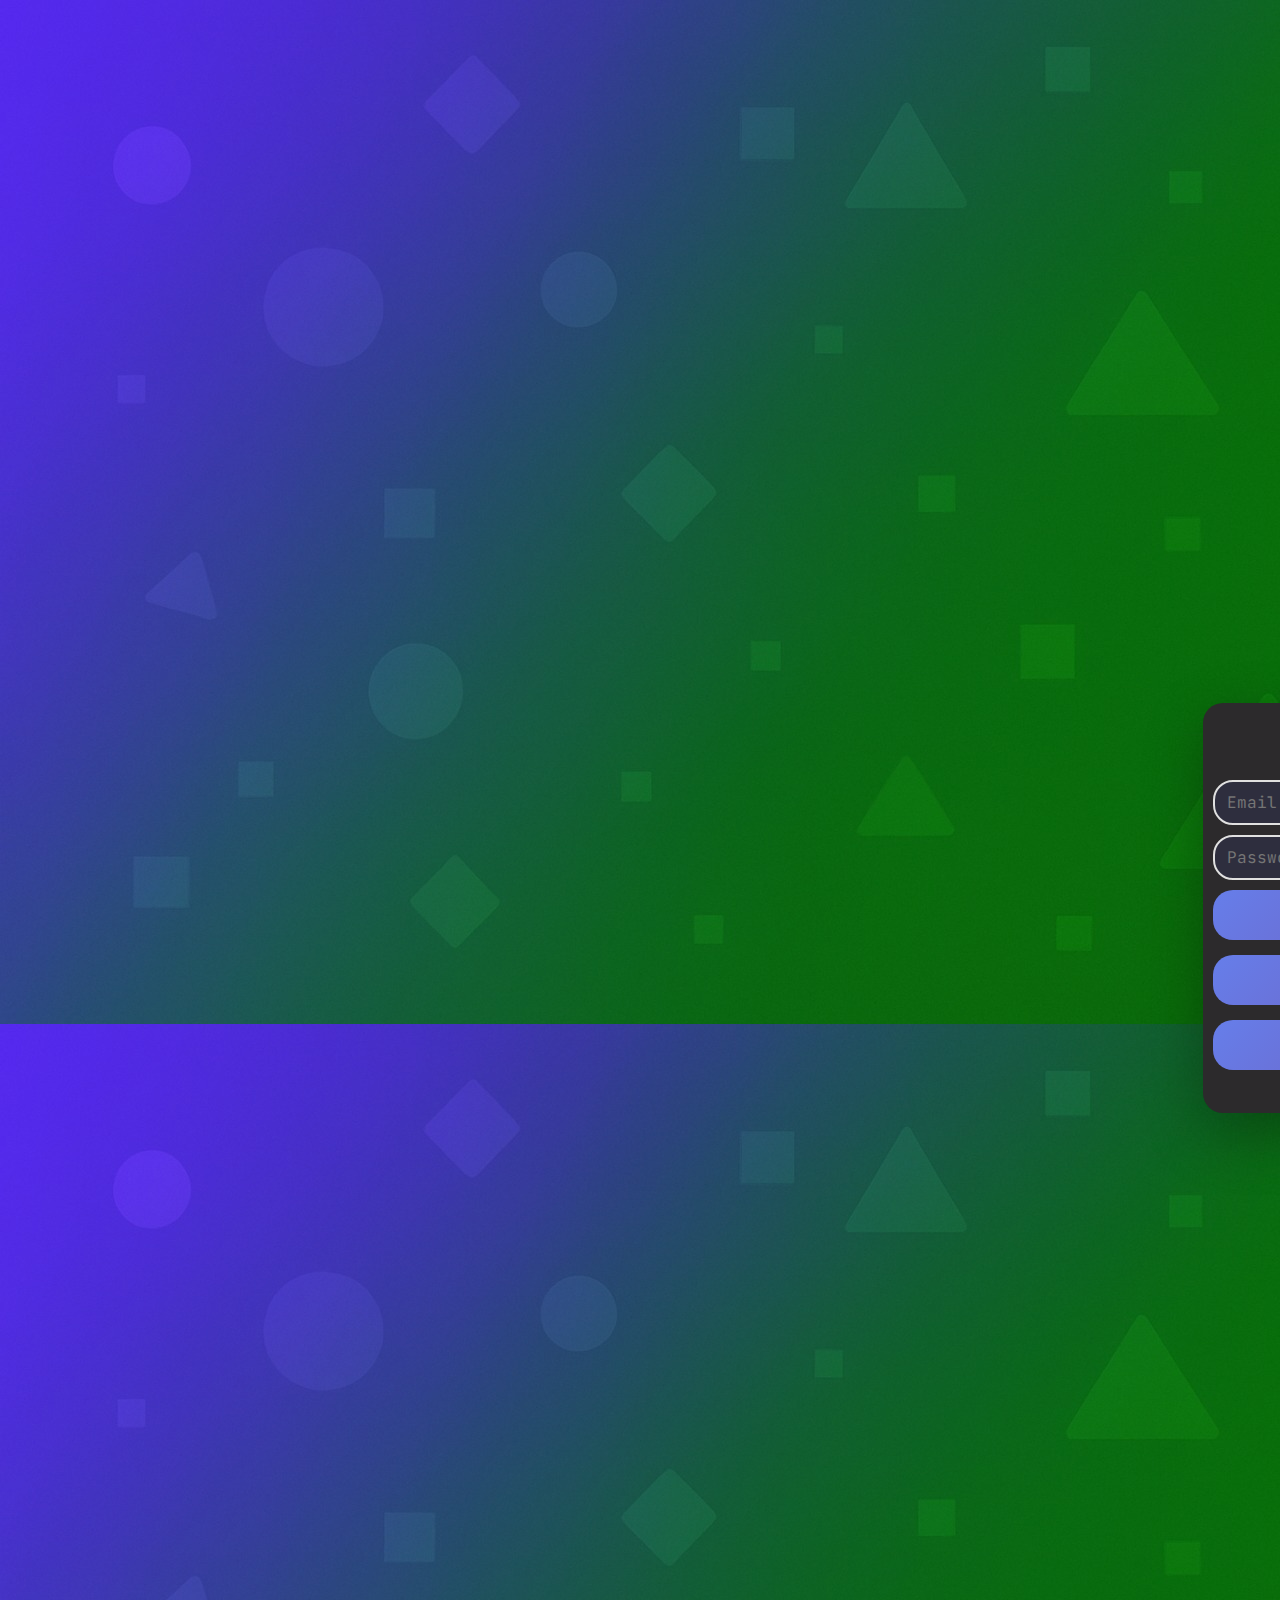
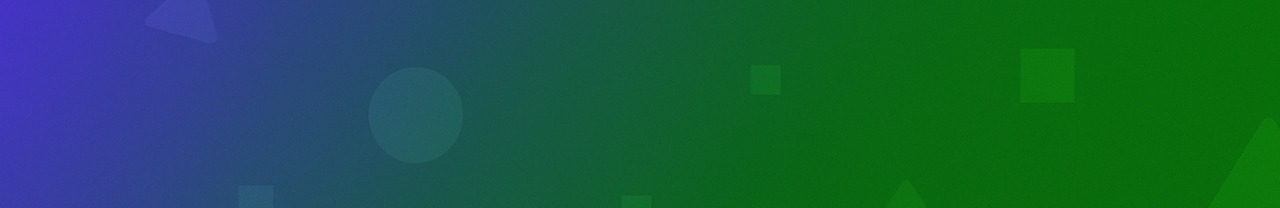
<file: login-register/index.html>
<!DOCTYPE html>
<html lang="en">
<head>
    <meta charset="UTF-8">
    <meta name="viewport" content="width=device-width, initial-scale=1.0, viewport-fit=cover">
    <title>Document</title>
    <link rel="stylesheet" href="styles.css">
    <link rel="stylesheet" href="https://cdnjs.cloudflare.com/ajax/libs/font-awesome/5.15.4/css/all.min.css">
    <link href="https://fonts.googleapis.com/css2?family=JetBrains+Mono:wght@400;700&display=swap" rel="stylesheet">

</head>
<body>
    <!-- LOGIN --> 
    <div class="container" id="loginForm">
        <h1>Welcome!!</h1>
        <div class="form-box">
            <input type="email" placeholder="Email *">
            <div class="password-container">
                <input type="password" placeholder="Password *" id="loginPassword">
                <i class="fas fa-eye password-toggle" onclick="togglePasswordVisibility('loginPassword')"></i>
            </div>
            <a href="../home/home.html">
            <button class="btn" onclick="handleLogin()">Login</button>
            </a>
            <button class="btn" onclick="window.open('https://facebook.com', '_blank')">Register with Facebook</button>
            <button class="btn" onclick="window.open('https://accounts.google.com', '_blank')">Register with Google</button>

            <div class="switch"> 
                Don't have an account? <a onclick="showRegister()">Register</a> 
            </div>
        </div>
    </div>


    <!-- REGISTER --> 
    <div class="container" id="registerForm" style="display: none;"> 
        <h1>Create Account</h1> 
        <div class="form-box">
            <input type="text" placeholder="Name *"> 
            <input type="text" placeholder="Surname *"> 
            <input type="text" placeholder="Nickname (Optional)"> 
            <input type="number" placeholder="Age *"> 
            <input type="email" placeholder="Email *"> 
            <div class="password-container">
                <input type="password" placeholder="Password *" id="registerPassword">
                <i class="fas fa-eye password-toggle" onclick="togglePasswordVisibility('registerPassword')"></i>
            </div>
            <div class="password-container">
                <input type="password" placeholder="Repeat password *" id="repeatPassword">
                <i class="fas fa-eye password-toggle" onclick="togglePasswordVisibility('repeatPassword')"></i>
            </div>
            <button class="btn" id="registerBtn" onclick="validateForm()">Register</button>
            <button class="btn" onclick="window.open('https://facebook.com', '_blank')">Register with Facebook</button>
            <button class="btn" onclick="window.open('https://accounts.google.com', '_blank')">Register with Google</button>
            <div class="switch">
                Already have an account? <a onclick="showLogin()">Login</a> 
            </div>
        </div>
    </div>

<script src="script.js"></script>
</body>
</file>
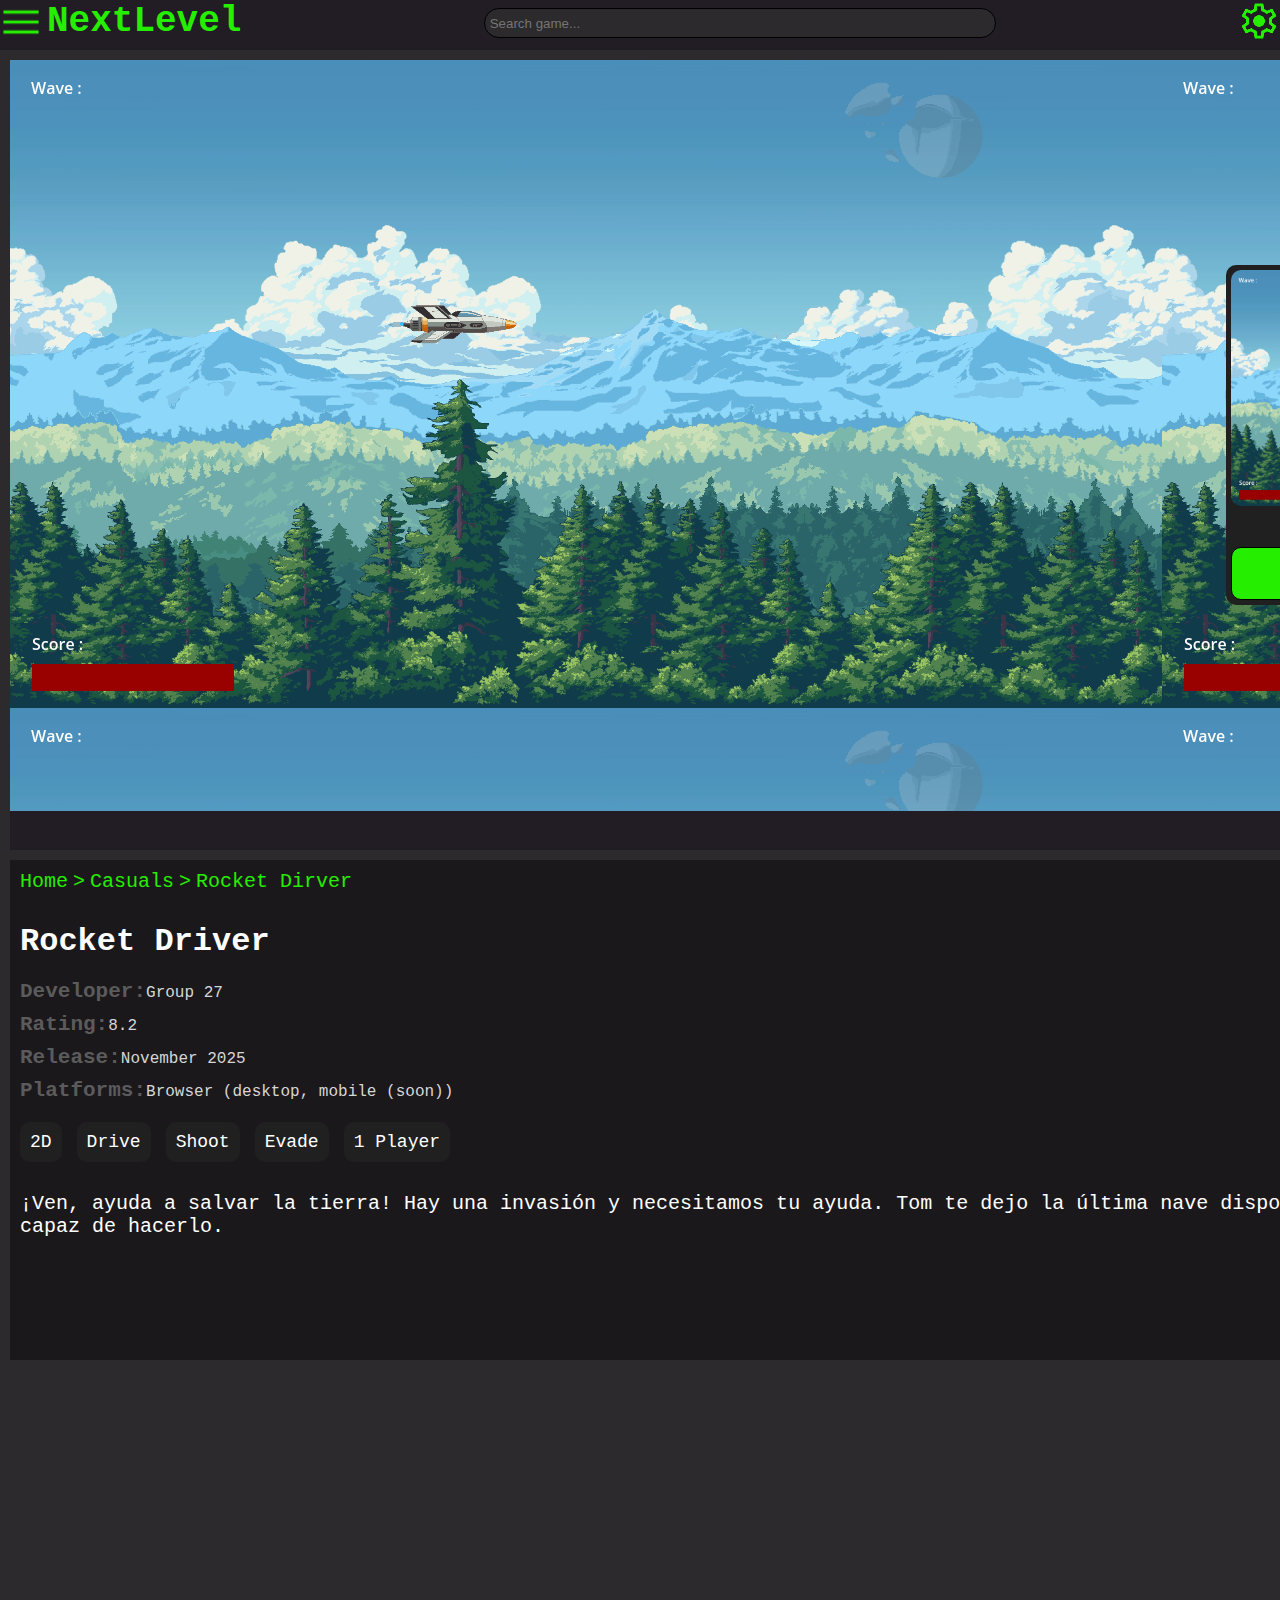
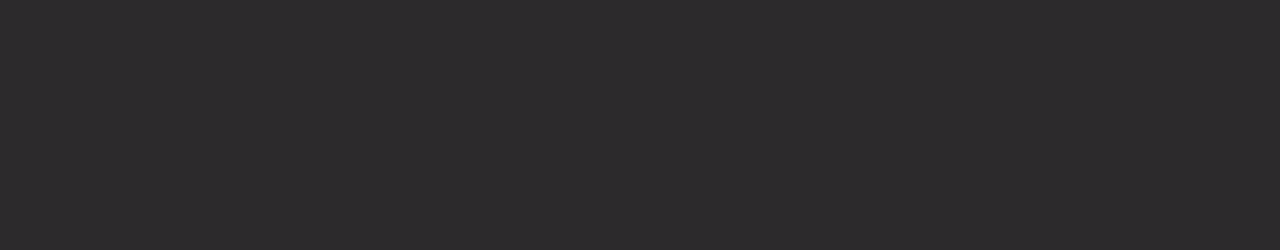
<file: game/flappyBatman/index.html>
<!DOCTYPE html>
<html lang="en">
<head>
    <meta charset="UTF-8">
    <meta name="viewport" content="width=device-width, initial-scale=1.0, viewport-fit=cover">
    <title>Rocket Driver</title>
    <link rel="stylesheet" href="flappyBatman.css">
    <link rel="stylesheet" href="game.css">
    <link href="https://fonts.cdnfonts.com/css/jetbrains-mono" rel="stylesheet">
</head>
<body class="paused">
    
    <header>
        <div class="header-nav">
            <div class="header-title">    
                <button><img src="./images/Icons/HamburguerIcon.png" alt="HamburguerIcon" id="hamburguer-button"></button>
                <a href="/home/home.html" style="text-decoration: none;"><h1 class="page-name">NextLevel</h1></a>
            </div>
            <div class="header-searchBar">
                <input type="search" placeholder="Search game..." />     
            </div>
            <div class="header-config">
                <button><img src="./images/Icons/config.png" alt="ConfigIcon" id="config-button"></button>
            </div>
        </div>
    </header>

    
    <aside class="hamburguer-section hamburguer-hidden">
        <div class="hamb-categories">
            <p class="categorie"> <img src="./images/Icons/CategorieIcons/home.png" alt=""> Home</p>
            <p class="categorie"> <img src="./images/Icons/CategorieIcons/morePlayed.png" alt=""> More played</p>
            <p class="categorie"> <img src="./images/Icons/CategorieIcons/lastPlayed.png" alt=""> Last played</p>
            <p class="categorie"> <img src="./images/Icons/CategorieIcons/recentlyUpdated.png" alt=""> Recently updated</p>
            <p class="categorie"> <img src="./images/Icons/CategorieIcons/moreLiked.png" alt=""> More liked</p>
            <p class="categorie"> <img src="./images/Icons/CategorieIcons/favorites.png" alt=""> Favorites</p>
            <div class="divisor"></div>
            <p class="categorie"> <img src="./images/Icons/CategorieIcons/espada.png" alt="icon"> Action</p>
            <p class="categorie"> <img src="./images/Icons/CategorieIcons/senderismo.png" alt="icon"> Adventure</p>
            <p class="categorie"> <img src="./images/Icons/CategorieIcons/baloncesto.png" alt="icon"> Basketball</p>
            <p class="categorie"> <img src="./images/Icons/CategorieIcons/control-del-juego.png" alt="icon"> Casual</p>
            <p class="categorie"> <img src="./images/Icons/CategorieIcons/cocina.png" alt="icon"> Cook</p>
            <p class="categorie"> <img src="./images/Icons/CategorieIcons/dados.png" alt="icon"> Dice</p>
            <p class="categorie"> <img src="./images/Icons/CategorieIcons/puerta.png" alt="icon"> Escape</p>
            <p class="categorie"> <img src="./images/Icons/CategorieIcons/multiplayer.png" alt="icon"> Multiplayer</p>
            <p class="categorie"> <img src="./images/Icons/CategorieIcons/races.png" alt="icon"> Races</p>
            <p class="categorie"> <img src="./images/Icons/CategorieIcons/rpg.png" alt="icon"> Rpg</p>
            <p class="categorie"> <img src="./images/Icons/CategorieIcons/deportes.png" alt="icon"> Sports</p>
            <p class="categorie"> <img src="./images/Icons/CategorieIcons/stickman.png" alt="icon"> Stickman</p>
            <p class="categorie"> <img src="./images/Icons/CategorieIcons/terror.png" alt="icon"> Terror</p>
        </div>
    </aside>
    
    <main>
      
        <div class="main-game" id="main-game">
            <div class="game-execution-screen" id="game-execution-screen">
                    <div class="game-center-info" id="game-center-info">
                        <div class="game-image">
                            <img src="./images/gameImages/logo.png" alt="gameImage">
                        </div>
                        <p>Rocket Driver</p>
                        <button class="play-button" id="play-button">JUGAR</button>
                    </div>
                
                    <div class="game-execution hidden" id="game-execution">
                        <div class="game-container">
                        <div class="div-monedas">
                            <div class="coin-counter"></div>
                            <div class="coin-counter"></div>
                            <div class="coin-counter"></div>
                        </div>
                        <div class="layer layer7" id="layer7"></div>
                        <div class="layer layer6" id="layer6"></div>
                        <div class="layer layer5" id="layer5"></div>
                        <div class="layer layer4" id="layer4"></div>
                        <div class="layer layer3" id="layer3"></div>
                        <div class="layer layer2" id="layer2"></div>
                        <div class="layer layer1" id="layer1"></div>
                        <div class="div-mensaje-inicio" id="div-mensaje-inicio">
                            <p>Presiona espacio para comenzar a jugar.</p>
                        </div>
                        <div class="div-derrota hidden" id="div-derrota">
                            <h1>¡Chocaste!</h1>
                            <button id="btn-jugar-de-nuevo">Jugar de nuevo</button>
                        </div>
                        <div class="spaceship" id="spaceship"> </div>
                        <div class="propulsores propulsores-low" id="propulsores"></div>
                        <div class="tuberias" id="conteiner-tuberias"></div>
                        </div>
                    </div>
            </div>
            
            <div class="game-info-buttons">
                <div class="game-buttons-section">
                    <img src="./images/Icons/controls.png" alt="controls" class="game-info-button" id="button-controls">
                    <div class="controls-panel hidden" id="control-panel"> </div>
                    <img src="./images/Icons/like.png" alt="like" class="game-info-button" id="button-like">
                    <img src="./images/Icons/dislike.png" alt="dislike" class="game-info-button" id="button-dislike">
                    <img src="./images/Icons/fullScreen.png" alt="fullScreen" class="game-info-button" id="button-fullScreen">
                </div>
            </div>
            <div class="details-recomended">
                
                <div class="game-details-section">
                    <div class="breadcrum">
                        <a href="/home/home.html" style="text-decoration: none; color: #26ee00;"><p class="breadcrum-l">Home</p></a>
                        <span>></span>
                        <p class="breadcrum-l">Casuals</p>
                        <span>></span>
                        <p class="breadcrum-l">Rocket Dirver</p>
                    </div>
                    <div class="game-details">
                        <div><h1 class="game-name">Rocket Driver</h1></div>
                        <div class="team-info">
                            <div class="info">
                                <h2>Developer:</h2>
                                <p class="res"> Group 27</p>
                            </div>
                            <div class="info">
                                <h2>Rating:</h2>
                                <p class="res"> 8.2</p>
                            </div>
                            <div class="info">
                                <h2>Release:</h2>
                                <p class="res"> November 2025</p>
                            </div>
                            <div class="info">
                                <h2>Platforms:</h2>
                                <p class="res"> Browser (desktop, mobile (soon))</p>
                            </div>
                        </div>
                        <div class="game-categories-section">
                            <div class="game-categorie">2D</div>
                            <div class="game-categorie">Drive</div>
                            <div class="game-categorie">Shoot</div>
                            <div class="game-categorie">Evade</div>
                            <div class="game-categorie">1 Player</div>
                        </div>
                        <div class="game-description">
                            <p>¡Ven, ayuda a salvar la tierra! Hay una invasión y necesitamos tu ayuda. Tom te dejo la última nave disponible
                                para eliminar a esos invadores. Tu eres el único capaz de hacerlo.
                            </p>
                        </div>
                    </div>
                </div>
                <div class="game-recomended-section">
                    <div><img src="./images/recomendedGames/silkSong.jpg" alt="" class="recomended-game"></div>
                    <div><img src="./images/recomendedGames/hit&Run.jpg" alt="" class="recomended-game"></div>
                    <div><img src="./images/recomendedGames/budokaiTenkaichi.jpg" alt="" class="recomended-game"></div>
                    <div><img src="./images/recomendedGames/gofOfWar.jpg" alt="" class="recomended-game"></div>
                    <div><img src="./images/recomendedGames/principeDePersia.jpg" alt="" class="recomended-game"></div>
                    <div><img src="./images/recomendedGames/batmanArkhamKnight.jpg" alt="" class="recomended-game"></div>
                    <div><img src="./images/recomendedGames/spiderManGame.jpg" alt="" class="recomended-game"></div>
                    <div><img src="./images/recomendedGames/gtaViceCity.jpg" alt="" class="recomended-game"></div>
                    <div><img src="./images/recomendedGames/ark.jpg" alt="" class="recomended-game"></div>
                    <div><img src="./images/recomendedGames/2k25.jpg" alt="" class="recomended-game"></div>
                    <div><img src="./images/recomendedGames/fm26.jpg" alt="" class="recomended-game"></div>
                    <div><img src="./images/recomendedGames/wildones.jpg" alt="" class="recomended-game"></div>
                </div>
            </div>
        </div>
    </main>

        <aside class="config-section config-hidden">
            <h3>Configuration</h3>
            <div class="config-sections">
                <div class="c-section">
                    <img src="./images/Icons/avatar.png" alt="">
                    <p>Profile</p>
                </div>
                <div class="c-section">
                    <img src="./images/Icons/settings.png" alt="">
                    <p>Settings</p>
                </div>
                <div class="c-section">
                    <img src="./images/Icons/FriendsIcon.png" alt="">
                    <p>Friends</p>
                </div>
            </div>
        </aside>   


    <script src="game.js"></script>
    <script src="flappyBatman.js"></script>
</body>
</html>
</file>
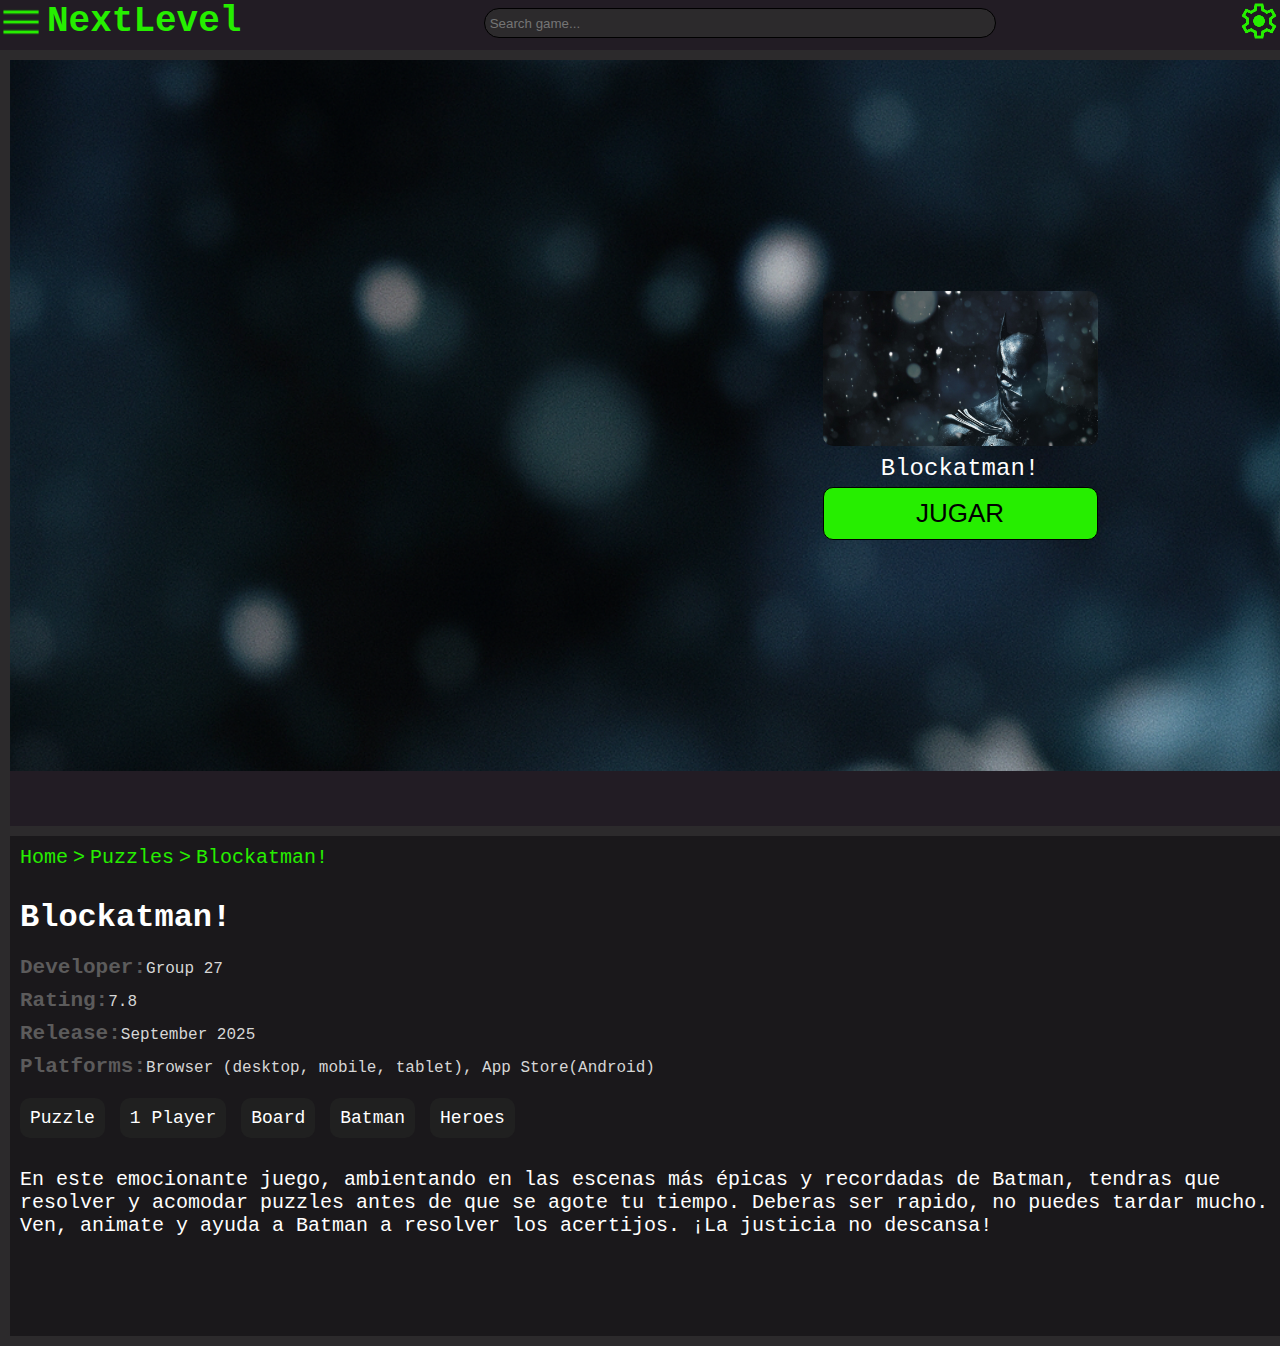
<file: game/blocka/blocka.html>
<!DOCTYPE html>
<html lang="en">
<head>
    <meta charset="UTF-8">
    <meta name="viewport" content="width=device-width, initial-scale=1.0, viewport-fit=cover">
    <title>Blocka</title>
    <link rel="stylesheet" href="blocka.css">
    <link href="https://fonts.cdnfonts.com/css/jetbrains-mono" rel="stylesheet">
</head>
<body>
    
    <header>
        <div class="header-nav">
            <div class="header-title">    
                <button><img src="./images/Icons/HamburguerIcon.png" alt="HamburguerIcon" id="hamburguer-button"></button>
                <a href="/home/home.html" style="text-decoration: none;"><h1 class="page-name">NextLevel</h1></a>
            </div>
            <div class="header-searchBar">
                <input type="search" placeholder="Search game..." />     
            </div>
            <div class="header-config">
                <button><img src="./images/Icons/config.png" alt="ConfigIcon" id="config-button"></button>
            </div>
        </div>
    </header>

    
    <aside class="hamburguer-section hamburguer-hidden">
        <div class="hamb-categories">
            <p class="categorie"> <img src="./images/Icons/CategorieIcons/home.png" alt=""> Home</p>
            <p class="categorie"> <img src="./images/Icons/CategorieIcons/morePlayed.png" alt=""> More played</p>
            <p class="categorie"> <img src="./images/Icons/CategorieIcons/lastPlayed.png" alt=""> Last played</p>
            <p class="categorie"> <img src="./images/Icons/CategorieIcons/recentlyUpdated.png" alt=""> Recently updated</p>
            <p class="categorie"> <img src="./images/Icons/CategorieIcons/moreLiked.png" alt=""> More liked</p>
            <p class="categorie"> <img src="./images/Icons/CategorieIcons/favorites.png" alt=""> Favorites</p>
            <div class="divisor"></div>
            <p class="categorie"> <img src="./images/Icons/CategorieIcons/espada.png" alt="icon"> Action</p>
            <p class="categorie"> <img src="./images/Icons/CategorieIcons/senderismo.png" alt="icon"> Adventure</p>
            <p class="categorie"> <img src="./images/Icons/CategorieIcons/baloncesto.png" alt="icon"> Basketball</p>
            <p class="categorie"> <img src="./images/Icons/CategorieIcons/control-del-juego.png" alt="icon"> Casual</p>
            <p class="categorie"> <img src="./images/Icons/CategorieIcons/cocina.png" alt="icon"> Cook</p>
            <p class="categorie"> <img src="./images/Icons/CategorieIcons/dados.png" alt="icon"> Dice</p>
            <p class="categorie"> <img src="./images/Icons/CategorieIcons/puerta.png" alt="icon"> Escape</p>
            <p class="categorie"> <img src="./images/Icons/CategorieIcons/multiplayer.png" alt="icon"> Multiplayer</p>
            <p class="categorie"> <img src="./images/Icons/CategorieIcons/races.png" alt="icon"> Races</p>
            <p class="categorie"> <img src="./images/Icons/CategorieIcons/rpg.png" alt="icon"> Rpg</p>
            <p class="categorie"> <img src="./images/Icons/CategorieIcons/deportes.png" alt="icon"> Sports</p>
            <p class="categorie"> <img src="./images/Icons/CategorieIcons/stickman.png" alt="icon"> Stickman</p>
            <p class="categorie"> <img src="./images/Icons/CategorieIcons/terror.png" alt="icon"> Terror</p>
        </div>
    </aside>

    <main>
      
        <div class="main-blocka" id="main-blocka">
            <div class="game-execution-screen">
                <div class="game-center-info" id="game-center-info">
                    <div class="game-image">
                        <img src="./images/imageLevels/gameImage.jpg" alt="gameImage">
                    </div>
                    <p>Blockatman!</p>
                    <button class="play-button">JUGAR</button>
                </div>
                 <div class="gallery hidden"></div>
                 <div class="hidden" id="game-pieces">
                    <h1>Elige el tamaño del tablero.</h1>
                    <div class="game-pieces">
                        <div class="board-size-option" data-rows="2" data-cols="2">2x2</div>
                        <div class="board-size-option" data-rows="2" data-cols="3">2x3</div>
                        <div class="board-size-option" data-rows="3" data-cols="3">3x3</div>
                        <div class="board-size-option" data-rows="2" data-cols="4">2x4</div>
                        <div class="board-size-option" data-rows="4" data-cols="4">4x4</div>
                    </div>
                 </div>
                 <div class="hidden" id="game-execution"></div>
            </div>

            <div class="game-info-buttons">
                <div class="game-buttons-section">
                    <button id="button-sound" class="sound-button" title="Activar/Desactivar Sonido">🔊</button>
                    <img src="./images/Icons/controls.png" alt="controls" class="game-info-button" id="button-controls">
                    <img src="./images/Icons/like.png" alt="like" class="game-info-button" id="button-like">
                    <img src="./images/Icons/dislike.png" alt="dislike" class="game-info-button" id="button-dislike">
                    <img src="./images/Icons/fullScreen.png" alt="fullScreen" class="game-info-button" id="button-fullScreen">
                </div>
            </div>
            <div class="details-recomended">
                
                <div class="game-details-section">
                      <div class="breadcrum">
                        <a href="/home/home.html" style="text-decoration: none; color: #26ee00;"><p class="breadcrum-l">Home</p></a>
                        <span>></span>
                        <p class="breadcrum-l">Puzzles</p>
                        <span>></span>
                        <p class="breadcrum-l">Blockatman!</p>
                    </div>
                    <div class="game-details">
                        <div><h1 class="game-name">Blockatman!</h1></div>
                        <div class="team-info">
                            <div class="info">
                                <h2>Developer:</h2>
                                <p class="res"> Group 27</p>
                            </div>
                            <div class="info">
                                <h2>Rating:</h2>
                                <p class="res"> 7.8</p>
                            </div>
                            <div class="info">
                                <h2>Release:</h2>
                                <p class="res"> September 2025</p>
                            </div>
                            <div class="info">
                                <h2>Platforms:</h2>
                                <p class="res"> Browser (desktop, mobile, tablet), App Store(Android)</p>
                            </div>
                        </div>
                        <div class="game-categories-section">
                            <div class="game-categorie">Puzzle</div>
                            <div class="game-categorie">1 Player</div>
                            <div class="game-categorie">Board</div>
                            <div class="game-categorie">Batman</div>
                            <div class="game-categorie">Heroes</div>
                        </div>
                        <div class="game-description">
                            <p>En este emocionante juego, ambientando en las escenas más épicas y recordadas de Batman, tendras que resolver y acomodar puzzles antes de que se agote tu tiempo. Deberas ser rapido, no puedes tardar mucho.
                                Ven, animate y ayuda a Batman a resolver los acertijos. 
                                ¡La justicia no descansa!
                            </p>
                        </div>
                    </div>
                </div>
                <div class="game-recomended-section">
                    <div><img src="./images/recomendedGames/silkSong.jpg" alt="" class="recomended-game"></div>
                    <div><img src="./images/recomendedGames/hit&Run.jpg" alt="" class="recomended-game"></div>
                    <div><img src="./images/recomendedGames/budokaiTenkaichi.jpg" alt="" class="recomended-game"></div>
                    <div><img src="./images/recomendedGames/gofOfWar.jpg" alt="" class="recomended-game"></div>
                    <div><img src="./images/recomendedGames/principeDePersia.jpg" alt="" class="recomended-game"></div>
                    <div><img src="./images/recomendedGames/batmanArkhamKnight.jpg" alt="" class="recomended-game"></div>
                    <div><img src="./images/recomendedGames/spiderManGame.jpg" alt="" class="recomended-game"></div>
                    <div><img src="./images/recomendedGames/gtaViceCity.jpg" alt="" class="recomended-game"></div>
                    <div><img src="./images/recomendedGames/ark.jpg" alt="" class="recomended-game"></div>
                    <div><img src="./images/recomendedGames/2k25.jpg" alt="" class="recomended-game"></div>
                    <div><img src="./images/recomendedGames/fm26.jpg" alt="" class="recomended-game"></div>
                    <div><img src="./images/recomendedGames/wildones.jpg" alt="" class="recomended-game"></div>
                </div>
            </div>
        </div>
    </main>

        <aside class="config-section config-hidden">
            <h3>Configuration</h3>
            <div class="config-sections">
                <div class="c-section">
                    <img src="./images/Icons/avatar.png" alt="">
                    <p>Profile</p>
                </div>
                <div class="c-section">
                    <img src="./images/Icons/settings.png" alt="">
                    <p>Settings</p>
                </div>
                <div class="c-section">
                    <img src="./images/Icons/FriendsIcon.png" alt="">
                    <p>Friends</p>
                </div>
            </div>
        </aside>   


    <script src="blocka.js"></script>
</body>
</html>
</file>
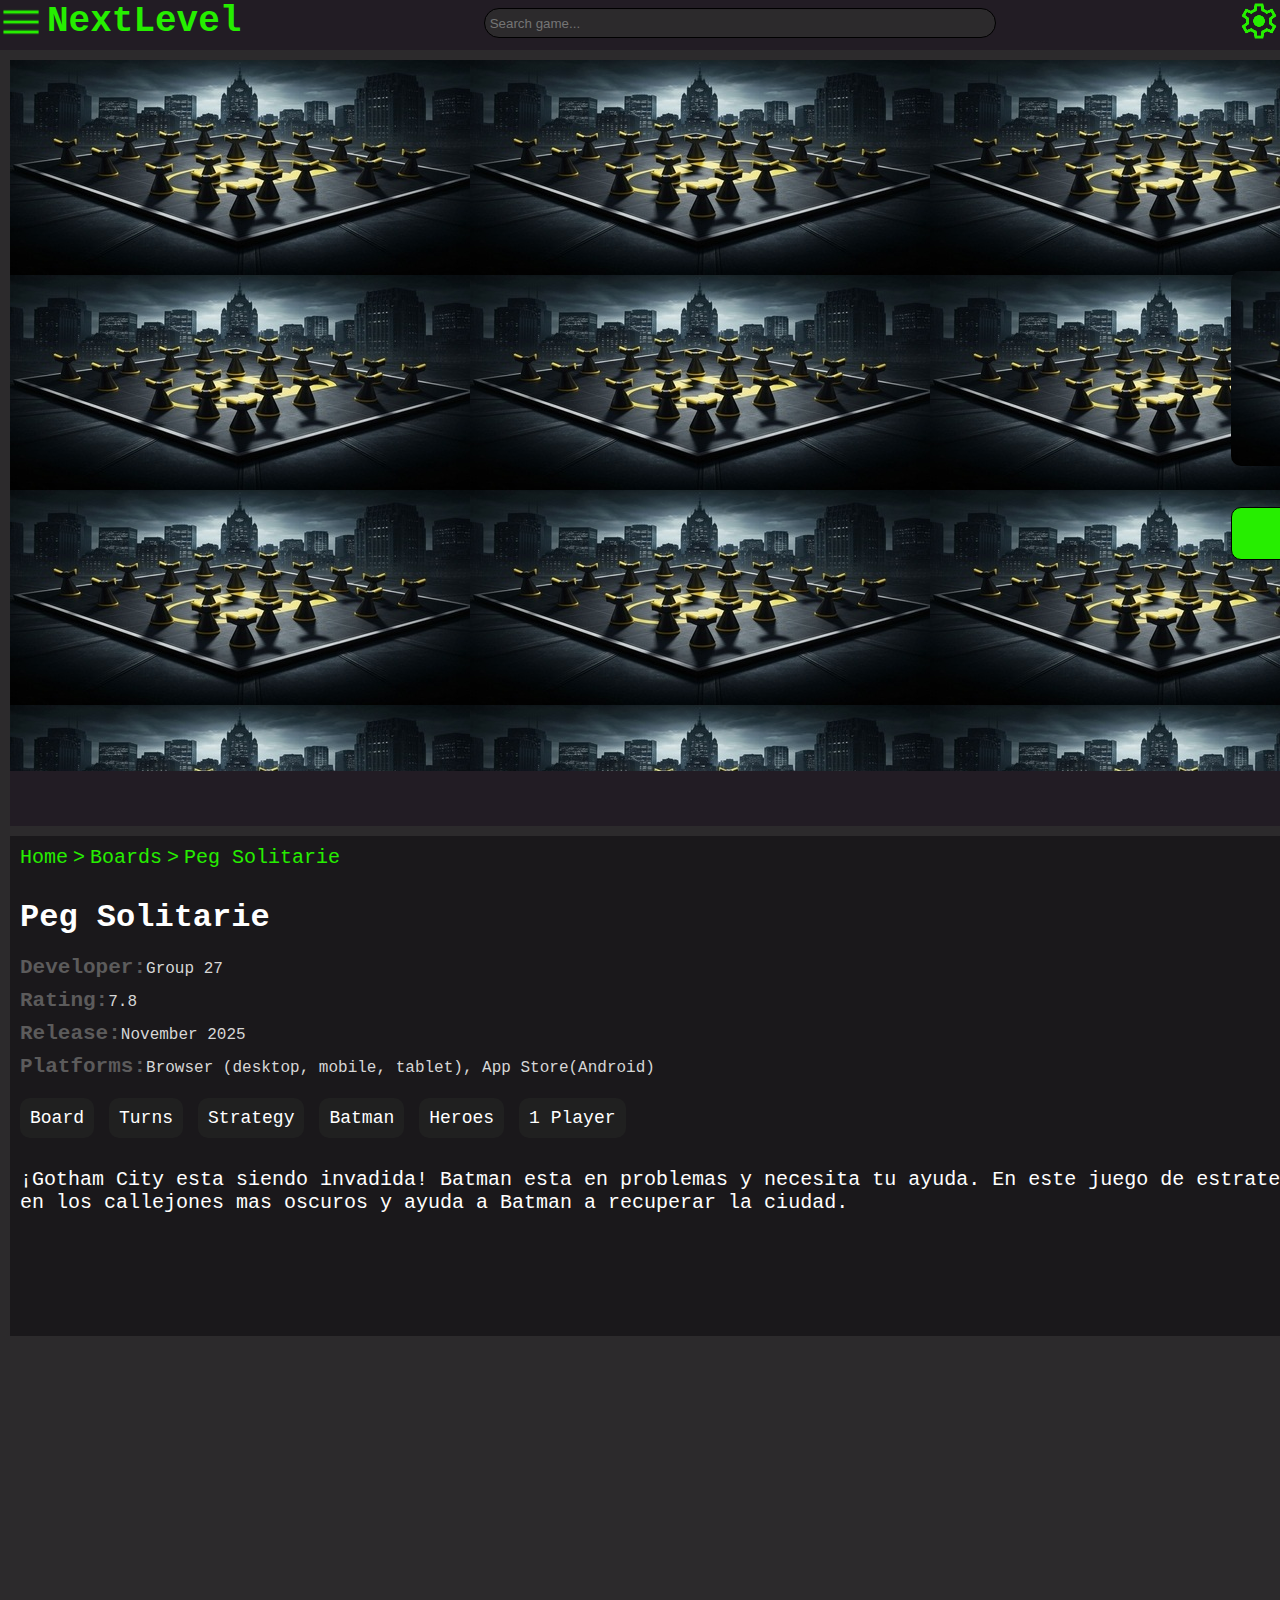
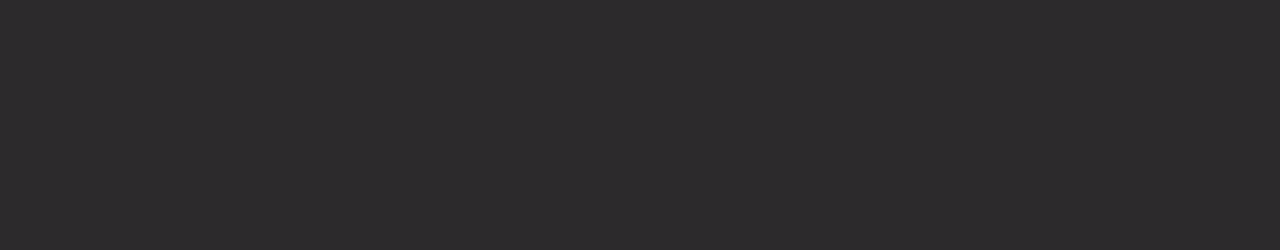
<file: game/pegV2/pegV2.html>
<!DOCTYPE html>
<html lang="en">
<head>
    <meta charset="UTF-8">
    <meta name="viewport" content="width=device-width, initial-scale=1.0, viewport-fit=cover">
    <title>Peg Solitarie</title>
    <link rel="stylesheet" href="pegV2.css">
    <link href="https://fonts.cdnfonts.com/css/jetbrains-mono" rel="stylesheet">
</head>
<body>
    
    <header>
        <div class="header-nav">
            <div class="header-title">    
                <button><img src="./images/Icons/HamburguerIcon.png" alt="HamburguerIcon" id="hamburguer-button"></button>
                <a href="/home/home.html" style="text-decoration: none;"><h1 class="page-name">NextLevel</h1></a>
            </div>
            <div class="header-searchBar">
                <input type="search" placeholder="Search game..." />     
            </div>
            <div class="header-config">
                <button><img src="./images/Icons/config.png" alt="ConfigIcon" id="config-button"></button>
            </div>
        </div>
    </header>

    
    <aside class="hamburguer-section hamburguer-hidden">
        <div class="hamb-categories">
            <p class="categorie"> <img src="./images/Icons/CategorieIcons/home.png" alt=""> Home</p>
            <p class="categorie"> <img src="./images/Icons/CategorieIcons/morePlayed.png" alt=""> More played</p>
            <p class="categorie"> <img src="./images/Icons/CategorieIcons/lastPlayed.png" alt=""> Last played</p>
            <p class="categorie"> <img src="./images/Icons/CategorieIcons/recentlyUpdated.png" alt=""> Recently updated</p>
            <p class="categorie"> <img src="./images/Icons/CategorieIcons/moreLiked.png" alt=""> More liked</p>
            <p class="categorie"> <img src="./images/Icons/CategorieIcons/favorites.png" alt=""> Favorites</p>
            <div class="divisor"></div>
            <p class="categorie"> <img src="./images/Icons/CategorieIcons/espada.png" alt="icon"> Action</p>
            <p class="categorie"> <img src="./images/Icons/CategorieIcons/senderismo.png" alt="icon"> Adventure</p>
            <p class="categorie"> <img src="./images/Icons/CategorieIcons/baloncesto.png" alt="icon"> Basketball</p>
            <p class="categorie"> <img src="./images/Icons/CategorieIcons/control-del-juego.png" alt="icon"> Casual</p>
            <p class="categorie"> <img src="./images/Icons/CategorieIcons/cocina.png" alt="icon"> Cook</p>
            <p class="categorie"> <img src="./images/Icons/CategorieIcons/dados.png" alt="icon"> Dice</p>
            <p class="categorie"> <img src="./images/Icons/CategorieIcons/puerta.png" alt="icon"> Escape</p>
            <p class="categorie"> <img src="./images/Icons/CategorieIcons/multiplayer.png" alt="icon"> Multiplayer</p>
            <p class="categorie"> <img src="./images/Icons/CategorieIcons/races.png" alt="icon"> Races</p>
            <p class="categorie"> <img src="./images/Icons/CategorieIcons/rpg.png" alt="icon"> Rpg</p>
            <p class="categorie"> <img src="./images/Icons/CategorieIcons/deportes.png" alt="icon"> Sports</p>
            <p class="categorie"> <img src="./images/Icons/CategorieIcons/stickman.png" alt="icon"> Stickman</p>
            <p class="categorie"> <img src="./images/Icons/CategorieIcons/terror.png" alt="icon"> Terror</p>
        </div>
    </aside>
    
    <main>
      
        <div class="main-game" id="main-game">
            <div class="game-execution-screen">
                <div class="game-center-info" id="game-center-info">
                    <div class="game-image">
                        <img src="./images/gameImages/pegSolitarie.jpg" alt="gameImage">
                    </div>
                    <p>Peg solitarie</p>
                    <button class="play-button">JUGAR</button>
                </div>
                
                <div class="game-SelectPieceImg hidden" id="game-SelectPieceImg">
                    <div class="div-h3selecPiece"><h3>Selecciona la pieza con la que quieres jugar.</h3></div>
                    <div class="showPiecesImg" id="showPiecesImg">
                        
                    </div>
                </div>
                
                <div class="game-SelectMode hidden" id="game-SelectMode">
                    <div class="div-h3selecMode"><h3>Selecciona un modo de juego</h3></div>
                    <div class="showModes" id="showModes">
                        <button class="mode-button" data-mode="normal">Modo Normal</button>
                        <button class="mode-button" data-mode="challenge">Modo Desafío</button>
                    </div>
                </div>

                <div class="game-SelectChallenge hidden" id="game-SelectChallenge">
                    <div class="div-h3selecChallenge"><h3>Selecciona un desafío</h3></div>
                    <div class="showChallenges" id="showChallenges">
                        
                    </div>
                </div>

                <div class="game-SelectTheme hidden" id="game-SelectTheme">
                    <div class="div-h3selecTheme"><h3>Selecciona una temática</h3></div>
                    <div class="showThemes" id="showThemes">
                        
                    </div>
                </div>
                
                <div class="hidden" id="game-execution">
                    <div id="game-over-panel" class="hidden">
                        <div class="game-over-content">
                            <h2 id="game-over-title"></h2>
                            <p id="game-over-message"></p>
                            <button id="restart-btn">Reiniciar</button>
                        </div>
                    </div>
                    
                    <!-- Botón pequeño de ayuda flotante -->
                    <button class="help-toggle-btn" id="help-toggle-btn" title="Abrir panel de ayuda">
                        💡
                    </button>
                    
                    <!-- Panel de ayudas que se despliega -->
                    <div class="help-panel" id="help-panel">
                        <div class="help-panel-header">
                            <h3>Ayudas</h3>
                            <button class="help-panel-close" id="help-panel-close">✕</button>
                        </div>
                        <div class="help-panel-content">
                            <button class="help-button-large" id="help-undo">
                                <span class="help-button-title">Deshacer</span>
                                <span class="help-button-count" id="undo-count">3</span>
                            </button>
                            <button class="help-button-large" id="help-free-placement">
                                <span class="help-button-title">Colocar Libre</span>
                                <span class="help-button-count" id="free-count">3</span>
                            </button>
                            <button class="help-button-large" id="help-hint">
                                <span class="help-button-title">Pista</span>
                                <span class="help-button-count" id="hint-count">3</span>
                            </button>
                        </div>
                    </div>
                    
                    <canvas id="myCanvas" height="100%"></canvas>
                </div>
            </div>
            
            <div class="game-info-buttons">
                <div class="game-buttons-section">
                    <img src="./images/Icons/controls.png" alt="controls" class="game-info-button" id="button-controls">
                    <div class="controls-panel hidden" id="control-panel"> </div>
                    <img src="./images/Icons/like.png" alt="like" class="game-info-button" id="button-like">
                    <img src="./images/Icons/dislike.png" alt="dislike" class="game-info-button" id="button-dislike">
                    <img src="./images/Icons/fullScreen.png" alt="fullScreen" class="game-info-button" id="button-fullScreen">
                </div>
            </div>
            <div class="details-recomended">
                
                <div class="game-details-section">
                    <div class="breadcrum">
                        <a href="/home/home.html" style="text-decoration: none; color: #26ee00;"><p class="breadcrum-l">Home</p></a>
                        <span>></span>
                        <p class="breadcrum-l">Boards</p>
                        <span>></span>
                        <p class="breadcrum-l">Peg Solitarie</p>
                    </div>
                    <div class="game-details">
                        <div><h1 class="game-name">Peg Solitarie</h1></div>
                        <div class="team-info">
                            <div class="info">
                                <h2>Developer:</h2>
                                <p class="res"> Group 27</p>
                            </div>
                            <div class="info">
                                <h2>Rating:</h2>
                                <p class="res"> 7.8</p>
                            </div>
                            <div class="info">
                                <h2>Release:</h2>
                                <p class="res"> November 2025</p>
                            </div>
                            <div class="info">
                                <h2>Platforms:</h2>
                                <p class="res"> Browser (desktop, mobile, tablet), App Store(Android)</p>
                            </div>
                        </div>
                        <div class="game-categories-section">
                            <div class="game-categorie">Board</div>
                            <div class="game-categorie">Turns</div>
                            <div class="game-categorie">Strategy</div>
                            <div class="game-categorie">Batman</div>
                            <div class="game-categorie">Heroes</div>
                            <div class="game-categorie">1 Player</div>
                        </div>
                        <div class="game-description">
                            <p>¡Gotham City esta siendo invadida! Batman esta en problemas y necesita tu ayuda. En este juego de estrategia deberas ayudar a batman a recuperar Gotham.
                                Adentrate en los callejones mas oscuros y ayuda a Batman a recuperar la ciudad. 
                            </p>
                        </div>
                    </div>
                </div>
                <div class="game-recomended-section">
                    <div><img src="./images/recomendedGames/silkSong.jpg" alt="" class="recomended-game"></div>
                    <div><img src="./images/recomendedGames/hit&Run.jpg" alt="" class="recomended-game"></div>
                    <div><img src="./images/recomendedGames/budokaiTenkaichi.jpg" alt="" class="recomended-game"></div>
                    <div><img src="./images/recomendedGames/gofOfWar.jpg" alt="" class="recomended-game"></div>
                    <div><img src="./images/recomendedGames/principeDePersia.jpg" alt="" class="recomended-game"></div>
                    <div><img src="./images/recomendedGames/batmanArkhamKnight.jpg" alt="" class="recomended-game"></div>
                    <div><img src="./images/recomendedGames/spiderManGame.jpg" alt="" class="recomended-game"></div>
                    <div><img src="./images/recomendedGames/gtaViceCity.jpg" alt="" class="recomended-game"></div>
                    <div><img src="./images/recomendedGames/ark.jpg" alt="" class="recomended-game"></div>
                    <div><img src="./images/recomendedGames/2k25.jpg" alt="" class="recomended-game"></div>
                    <div><img src="./images/recomendedGames/fm26.jpg" alt="" class="recomended-game"></div>
                    <div><img src="./images/recomendedGames/wildones.jpg" alt="" class="recomended-game"></div>
                </div>
            </div>
        </div>
    </main>

        <aside class="config-section config-hidden">
            <h3>Configuration</h3>
            <div class="config-sections">
                <div class="c-section">
                    <img src="./images/Icons/avatar.png" alt="">
                    <p>Profile</p>
                </div>
                <div class="c-section">
                    <img src="./images/Icons/settings.png" alt="">
                    <p>Settings</p>
                </div>
                <div class="c-section">
                    <img src="./images/Icons/FriendsIcon.png" alt="">
                    <p>Friends</p>
                </div>
            </div>
        </aside>   


    <script src="./gameJs/Challenges.js"></script>
    <script src="./gameJs/HelpSystem.js"></script>
    <script src="./gameJs/Themes.js"></script>
    <script src="pegV2.js"></script>
</body>
</html>
</file>
<file: game/flappyBatman/flappyBatman.css>
/*===== Parallax =====*/

/*Pausa todas las animaciones*/
body.paused .layer,
body.paused .propulsores-low,
body.paused .propulsores-high,
body.paused .cohete-enemigo, 
body.paused .disparo, 
body.paused #contenier-enemigos {
  animation-play-state: paused;
}

.hidden {
  display: none;
}

/*========= Ejecucion del juego ==========*/

.game-container {
  width: 2880px;
  height: 1800px;
  position: relative;
  margin: 0 auto;
  overflow: hidden;
}

#game-execution {
  overflow-x: hidden;
  overflow-y: hidden;
  width: 2880px;
  height: 1800px;
  margin-left: auto;
  margin-right: auto;
  position: relative;
  align-content: center;
  align-items: center;
  justify-content: center;
}

@keyframes parallax{
  0% {background-position-x: 0px;}
  100% {background-position-x: -2880px;}
}

.layer {
  position: absolute;
  background-repeat: repeat-x;
  background-size: cover;
  background-position: bottom;
  width: 100%;
  height: 100%;
  top: 0;
  left: 0;
}

.layer7 {
  background-image: url("./assetpack/parallax/forest/forest_sky.png"); /*Mide 1900x1200*/
  animation: parallax 27s infinite linear running;
  background-position-y: -80px;
}

.layer6 {
  background-image: url("./assetpack/parallax/forest/forest_moon.png");
}

.layer5 {
  background-image: url("./assetpack/parallax/forest/forest_mountain.png"); /*Mide 3800x2400*/
  animation: parallax 22.5s infinite linear;
  background-position-y: -100px;
}

.layer4 {
  background-image: url("./assetpack/parallax/forest/forest_back.png"); /*Mide 3800x2400*/
  animation: parallax 15s infinite linear;
  background-position-y: -100px;
}

.layer3 {  
  background-image: url("./assetpack/parallax/forest/forest_mid.png"); /*Mide 3800x2400*/
  animation: parallax 10.5s infinite linear;
  background-position-y: -120px;
}

.layer2 {
  background-image: url("./assetpack/parallax/forest/forest_short.png"); /*Mide 3800x2400*/
  animation: parallax 7.5s infinite linear;
  background-position-y: -200px ;
}

.layer1 {  
  background-image: url("./assetpack/parallax/forest/forest_short.png"); /*Mide 3800x2400*/
  animation: parallax 6s infinite linear;
  background-position-y: -130px;
}

/*========== Sprite Nave ==========*/

#spaceship {
  background-image: url("./assetpack/ship/spaceship.png");
  height: 110px;
  width: 282px;
  position: absolute;
  left: 30px;
  top: 250px;
}

.propulsores-low {
  background-image: url("./assetpack/ship/sprite_player_spaceship_exhaust_low.png");
  height: 32px;
  width: 64px;
  position: absolute;
  animation: propulsores-animation 1s steps(2) infinite;
  left: -23px;
  top: 312px;
}

.propulsores-high {
  background-image: url("./assetpack/ship/sprite_player_spaceship_exhaust_high.png");
  height: 32px;
  width: 64px;
  position: absolute;
  animation: propulsores-animation 1s steps(2) forwards;
  left: -23px;
  top: 312px;
}

@keyframes propulsores-animation {
  0% {background-position: 0px;}
  100% {background-position: -128px;}
}

/*========== Sprite Cohete enemigo dentro de las tuberias ========== */

.cohete-enemigo {
  position: absolute;
  height: 168px;
  width: 353px;
  background-image: url("./assetpack/enemies/cohete.png");
  animation: cohete-animation 1s steps(4) infinite;
}

@keyframes cohete-animation {
  0%{background-position: 0px;}
  100%{background-position: -1412px;}
}

/*========== Sprite Explosion ========== */

.explosion {
  background-image: url("./assetpack/explosion.png");
  height: 300px; 
  width: 400px; 
  animation: explosion-animation 1s steps(7) 1 forwards;
  position: absolute;
  z-index: 10;
}

@keyframes explosion-animation {
  0% { background-position: 0px; }
  100% { background-position: -2800px; }
}

/*========== Sprite Moneda ========== */

.coin {
  position: absolute;
  height: 172px;
  width: 200px;
  background-image: url("./assetpack/coin.png");
  animation: spin-coin 1s steps(6) infinite,
             float-coin 2s ease-in-out infinite;

}

@keyframes spin-coin {
  0% {background-position: 0px;}
  100% {background-position-x: -1200px;}
}

@keyframes float-coin {
  0% { transform: translateY(0px);}
  50% { transform: translateY(-10px);}
  100% { transform: translateY(0px);}
}

/*========== Sprite Disparo ========== */

.disparo {
  pointer-events: none;
  position: absolute;
  height: 92px;
  width: 211px;
  background-image: url("./assetpack/ship/disparo.png");
  animation: disparo-animation 0.3s steps(2) infinite;
}

@keyframes disparo-animation {
  0% {background-position-x: 0px;}
  100% { background-position-x: -422px;}
}

/*========== Tuberias ==========*/

#conteiner-tuberias {
  position: absolute;
  height: 100%;
  width: 100%;
  pointer-events: none;
}

.tuberia {
  background-position-x: center;
  position: absolute;
  width: 300px;
  background-image: url("./assetpack/tuberia.png");
  background-repeat: no-repeat;
}

.tuberia.arriba {
  background-position-y:bottom;
}

.tuberia.abajo {
  bottom: 0;
  background-position-y:bottom;
  transform: scaleY(-1);
}

.par-tuberias {
  position: absolute;
  height: 100%;
}

/*==========  Div derrota ========== */

.div-derrota {
  position: absolute;
  top: 50%;
  left: 50%;
  transform: translate(-50%, -50%);
  z-index: 100;
  display: flex;
  flex-direction: column;
  padding: 20px;
  background-color: rgb(41, 40, 40);
  border-radius: 10px;
  border: 2px solid #26ee00;
  gap: 10px;
  color: white;
  text-align: center;
  font-family: 'JetBrains Mono', monospace;
}

.div-derrota button {
  color: white;
  font-size: 16px;
  padding: 10px;
  border-radius: 5px;
  transition: 0.3s ease;
}

.div-derrota button:hover {
  color: black;
  background-color: #27d205;
  font-size: 16px;
  padding: 10px;
  border-radius: 5px;
}

/*==========  Div victoria ========== */

.div-victoria {
  position: absolute;
  z-index: 100;
  top: 50%;
  left: 50%;
  transform: translate(-50%, -50%);
  display: flex;
  flex-direction: column;
  padding: 20px;
  background-color: rgba(41, 40, 40, 0.95);
  border-radius: 10px;
  border: 2px solid gold;
  gap: 15px;
  color: white;
  text-align: center;
  font-family: 'JetBrains Mono', monospace;
}

.div-victoria h2 {
  color: gold;
  margin: 0;
  font-size: 28px;
}

.div-victoria p {
  margin: 0;
  font-size: 18px;
}

.div-victoria button {
  background: linear-gradient(45deg, #ffd700, #ffed4e);
  color: black;
  font-size: 16px;
  padding: 10px 20px;
  border: none;
  border-radius: 5px;
  cursor: pointer;
  font-weight: bold;
  transition: transform 0.2s;
}

.div-victoria button:hover {
  transform: scale(1.05);
}

/*==========  Div mensaje inicio ========== */

.div-mensaje-inicio {
  position: absolute;
  top: 50%;
  left: 50%;
  transform: translate(-50%, -50%);
  background: rgba(0, 0, 0, 0.8);
  color: white;
  padding: 20px 40px;
  border-radius: 10px;
  font-size: 24px;
  font-weight: bold;
  z-index: 1000;
  text-align: center;
  border: 2px solid #26ee00;
  font-family: 'JetBrains Mono', monospace;
  pointer-events: none;
}

/*==========  Div contador monedas ========== */

.div-monedas {
  display: flex;
  flex-direction: row;
  height: 80px;
  width: 200px;
  position: absolute;
  top: 20px;
  left: 20px;
  z-index: 10;
  gap: 10px;
}

.div-monedas .coin-counter {
  height: 60px;
  width: 60px;
  border: 2px solid gold;
  border-radius: 50%;
  opacity: 0.3;
  transition: opacity 0.3s ease;

}

.div-monedas .coin-counter.activa {
    background: gold;
    opacity: 1;
    border: 2px solid #000;
    box-shadow: 0 0 10px gold;
}
</file>
<file: game/flappyBatman/game.css>
* {
  margin: 0;
  padding: 0;
  box-sizing: border-box;
}
html {
  width: 2880px;
  height: 1800px;
  zoom: 100%;
}

body {
  font-size: 14px;
  background-color: #2c2a2c;
  font-family: "JetBrains Mono", monospace;
  width: 2880px;
  height: 1800px;
}

body::-webkit-scrollbar {
  display: none;
}

/*========== HEADER ==========*/
header {
  position: fixed;
  top: 0;
  width: 100%;
  z-index: 100;
  height: 50px;
  background-color: #221c24;
}

.header-nav {
  display: flex;
  justify-content: space-between;
  align-items: center;
}

.header-nav img,
button,
input {
  background-color: #221c24;
  border: none;
}

.header-nav input {
  border-radius: 20px;
  border: 1px solid black;
  padding: 5px;
  background-color: #2c2a2c;
  height: 30px;
  width: 100%;
}

.header-searchBar input:focus {
  outline: none;
  box-shadow: 0 0 5px #26ee00;
  color: #fff;
  border: none;
}

.header-title {
  display: flex;
  flex-direction: row;
  gap: 5px;
}

.header-title h1 {
  font-size: 36px;
  color: #26ee00;
  display: contents;
}

.page-name {
  cursor: pointer;
  text-decoration: none;
  transition: all 0.250s ease;
}

.page-name:hover {
  color: #216713;
}

.header-searchBar {
  width: 40%;
}

.header-navBar button {
  cursor: pointer;
  align-items: center;
  display: flex;
}

.header-nav button img {
  cursor: pointer;
  transition: all 0.5s ease-in-out;
}

.header-nav button:hover img {
  transform: scale(1.1);
}

/*========= MAIN ==========*/
main {
  margin-top: 50px;
  display: flex;
  flex-direction: column;
  justify-content: center;
  transition: all 0.5s ease;
}

/*--- Hamburguer ---*/
.hamburguer-section {
  width: 15%;
  height: 100vh;
  position: fixed;
  background-color: #1a181b;
  border-right: 1px solid black;
  transition: all 0.5s ease;
  overflow-y: auto;
  scrollbar-color: #26ee00 #1a181b;
}

.hamburguer-section::-webkit-scrollbar {
  width: 6px;
}

.hamburguer-section::-webkit-scrollbar-thumb {
  background-color: #26ee00;
  border-radius: 3px;
}

.hamburguer-section::-webkit-scrollbar-track {
  background-color: #1a181b;
}

.hamb-categories {
  color: #fff;
  display: flex;
  flex-direction: column;
  gap: 0px;
  padding: 5px;
}

.categorie {
  display: flex;
  flex-direction: row;
  gap: 5px;
  font-size: 18px;
  transition: all 0.2s ease-in-out;
  cursor: pointer;
  border-radius: 5px;
  padding: 10px;
  margin: 5px;
}

.categorie:hover {
  color: #26ee00;
  background-color: rgba(38, 238, 0, 0.1);
  transform: translateX(5px);
}

.categorie img {
  display: flex;
  height: 20px;
  width: 20px;
}

.divisor {
  border-bottom: 1px solid black;
}

/*===== Seccion main Game =====*/
.main-game {
  height: 90vh;
  width: 100%;
  padding: 10px;
  border-radius: 10px;
}

.game-execution-screen {
  display: flex;
  justify-content: center;
  align-items: center;
  height: 95%;
  width: 100%;
  background-image: url("./images/gameImages/logo.png");
}

.game-center-info {
  padding: 5px;
  display: flex;
  align-items: center;
  flex-direction: column;
  border-radius: 10px;
  width: 15%;
  gap: 5px;
  background-color: #202020;
}

.game-center-info p {
  color: white;
  font-size: 24px;
}

.game-image {
  border-radius: 10px;
}

.game-image img {
  max-height: 100%;
  max-width: 100%;
  border-radius: 10px;
}

.play-button {
  background-color: #26ee00;
  color: black;
  border: 1px solid black;
  width: 100%;
  font-size: 26px;
  padding: 10px;
  border-radius: 10px;
  transition: all 0.5s ease;
}

.play-button:hover {
  transform: scale(1.03);
}

.game-info-buttons {
  display: flex;
  justify-content: end;
  align-items: center;
  width: 100%;
  height: 5%;
  background-color: #221c24;
  padding-right: 10px;
}

.game-buttons-section {
  height: 70%;
  display: flex;
  align-items: center;
  justify-content: center;
  gap: 20px;
}

.game-info-button {
  height: 100%;
  width: auto;
  transition: all 0.5s ease;
}

.game-info-button:hover {
  transform: scale(1.1);
}

.details-recomended {
  padding-top: 10px;
  padding-bottom: 10px;
  display: flex;
  flex-direction: row;
  gap: 20px;
}

.game-details-section {
  height: auto;
  background-color: #1a181b;
  width: 70%;
  gap: 30px;
  display: flex;
  flex-direction: column;
  padding: 10px;
}

.breadcrum {
  display: flex;
  flex-direction: row;
  gap: 5px;
  font-size: 20px;
  color: #26ee00;
}

.breadcrum-l:hover {
  text-decoration: underline;
  color: #216713;
}

.game-details {
  display: flex;
  flex-direction: column;
  gap: 20px;
}

.game-name {
  color: white;
  font-size: 32px;
}

.team-info {
  display: flex;
  flex-direction: column;
  gap: 10px;
}

.info {
  display: flex;
  flex-direction: row;
  align-items: baseline;
}

.info h2 {
  color: #5c5b5b;
}

.info p {
  font-size: 16px;
  color: rgb(214, 214, 214);
}

.game-categories-section {
  display: flex;
  flex-wrap: wrap;
  width: 100%;
  gap: 15px;
}

.game-categorie {
  padding: 10px;
  background-color: #202020;
  font-size: 18px;
  border-radius: 10px;
  color: white;
  transition: all 0.5s ease-in-out;
}

.game-categorie:hover {
  background-color: #20c300;
  color: black;
}

.game-description {
  padding-top: 10px;
  font-size: 20px;
}

.game-description p {
  color: white;
  font: 18px;
}

.game-recomended-section {
  width: 30%;
  overflow-y: auto;
  overflow-x:hidden;
  max-height: 500px;
  border-radius: 5px;
  padding: 10px;
  display: grid;
  grid-template-columns: 1fr 1fr;
  gap: 10px;
  background-color: #1a181b;
  scrollbar-color: #26ee00 #1a181b;
}

.recomended-game {
  height: 90px;
  width: 180px;
  border-radius: 10px;
  transition: all 0.250s ease;
}

.recomended-game:hover {
  transform: scale(1.05);
}

/*--- Div de controles ---*/
.controls-panel {
  position: absolute;
  bottom: 60px; /* se muestra arriba del botón */
  right: 60px;
  width: 300px;
  background-color: #222;
  color: white;
  border-radius: 10px;
  padding: 10px;
  font-family: "JetBrains Mono", monospace;
  box-shadow: 0 4px 12px rgba(0, 0, 0, 0.4);
  z-index: 100;
}


.controls-panel h2 {
  text-align: center;
}

.div-howToPlay {
  padding: 5px;
  display: flex;
  gap: 10px;
  flex-direction: column;
  font-size: 14px;
}

/*--- Configuration ---*/
.config-section {
  right: 0;
  top: 45px;
  width: 15%;
  height: 100vh;
  background-color: #1a181b;
  padding: 5px;
  display: flex;
  flex-direction: column;
  position: fixed;
  border-left: 1px solid black;
  transition: all 0.5s ease;
}

.config-section h3 {
  font-size: 16px;
  color: #26ee00;
}

.config-sections {
  padding-top: 10px;
  gap: 10px;
  height: 100%;
  display: flex;
  flex-direction: column;
}

.c-section {
  color: white;
  border: 1px solid black;
  border-radius: 5px;
  padding: 5px;
  align-items: center;
  display: flex;
  flex-direction: row;
  gap: 30px;
  transition: all 0.5s ease;
}

.c-section img {
  height: 30px;
  width: auto;
}

.c-section:hover {
  scale: calc(1.05);
  background-color: #202020;
}

/* Estilos para el div de controles */
.controls-popover {
  position: fixed;
  top: 50%;
  left: 85%;
  transform: translate(-50%, -50%);
  background-color: #1a181b;
  border: 2px solid #26ee00;
  border-radius: 10px;
  padding: 0;
  height: auto;
  width: 400px;
  max-width: 90vw;
  box-shadow: 0 4px 20px rgba(0, 0, 0, 0.5);
  z-index: 1000;
  animation: popoverFadeIn 0.3s ease;
}

@keyframes popoverFadeIn {
  from {
    opacity: 0;
    transform: translateY(-10px);
  }
  to {
    opacity: 1;
    transform: translateY(0);
  }
}

.controls-popover-header {
  display: flex;
  justify-content: space-between;
  align-items: center;
  padding: 15px 20px;
  background-color: #26ee00;
  border-radius: 8px 8px 0 0;
}

.controls-popover-header h3 {
  margin: 0;
  color: #000;
  font-size: 20px;
  font-weight: bold;
}

.controls-close-btn {
  background: none;
  border: none;
  color: #000;
  font-size: 28px;
  cursor: pointer;
  padding: 0;
  width: 30px;
  height: 30px;
  display: flex;
  align-items: center;
  justify-content: center;
  transition: transform 0.2s ease;
}

.controls-close-btn:hover {
  transform: scale(1.2);
}

.controls-popover-content {
  padding: 20px;
  display: flex;
  flex-direction: column;
  gap: 15px;
  max-height: 400px;
  overflow-y: auto;
}

.control-item {
  display: flex;
  gap: 10px;
  align-items: flex-start;
  padding: 5px;
  background-color: #2c2a2c;
  border-radius: 6px;
  transition: background-color 0.2s ease;
}

.control-item:hover {
  background-color: #3a383a;
}

.control-icon {
  font-size: 24px;
  min-width: 30px;
  text-align: center;
}

.control-item strong {
  color: #26ee00;
  font-size: 16px;
  display: block;
  margin-bottom: 5px;
}

.control-item p {
  color: #d6d6d6;
  font-size: 14px;
  margin: 0;
  line-height: 1.4;
}

.help-button-section {
  display: flex;
  align-items: center;
}

.help-button {
  cursor: pointer;
  transition: transform 0.3s ease;
  display: flex;
  align-items: center;
}

.help-button:hover {
  transform: scale(1.1);
}

.help-button img {
  width: 40px;
  height: 40px;
}


/*========= Ocultos ========*/
.hamburguer-hidden {
  transform: translateX(-100%);
  width: 0;
  padding: 0;
  opacity: 0;
}

.config-hidden {
  transform: translateX(100%);
  width: 0;
  padding: 0;
  opacity: 0;
}

.hidden {
  display: none;
}

.visible {
  display: flex;
}

/*==== Clases que usa el JS =====*/
.expand-none {
  padding-left: 0%;
  padding-right: 0%;
}

.expand-left {
  padding-left: 15%;
}

.expand-right {
  padding-right: 15%;
}

.expand-both {
  padding-left: 15%;
  padding-right: 15%;
}
</file>
<file: game/blocka/blocka.css>
* {
  margin: 0;
  padding: 0;
  box-sizing: border-box;
}

html {
  width: 1920px;
  height: 1080px;
  zoom: 100%;
}
body {
  font-size: 14px;
  background-color: #2c2a2c;
  font-family: "JetBrains Mono", monospace;
  width: 1920px;
  height: 1080px;
}

body::-webkit-scrollbar {
  display: none;
}

/*========== HEADER ==========*/
header {
  position: fixed;
  top: 0;
  width: 100%;
  z-index: 100;
  height: 50px;
  background-color: #221c24;
}

.header-nav {
  display: flex;
  justify-content: space-between;
  align-items: center;
}

.header-nav img,
button,
input {
  background-color: #221c24;
  border: none;
}

.header-nav input {
  border-radius: 20px;
  border: 1px solid black;
  padding: 5px;
  background-color: #2c2a2c;
  height: 30px;
  width: 100%;
}

.header-searchBar input:focus {
  outline: none;
  box-shadow: 0 0 5px #26ee00;
  color: #fff;
  border: none;
}

.header-title {
  display: flex;
  flex-direction: row;
  gap: 5px;
}

.header-title h1 {
  font-size: 36px;
  color: #26ee00;
  display: contents;
}

.page-name {
  cursor: pointer;
  text-decoration: none;
  transition: all 0.250s ease;
}

.page-name:hover {
  color: #216713;
}

.header-searchBar {
  width: 40%;
}

.header-navBar button {
  cursor: pointer;
  align-items: center;
  display: flex;
}

.header-nav button img {
  cursor: pointer;
  transition: all 0.5s ease-in-out;
}

.header-nav button:hover img {
  transform: scale(1.1);
}

/*========= MAIN ==========*/
main {
  margin-top: 50px;
  display: flex;
  flex-direction: column;
  justify-content: center;
  transition: all 0.5s ease;
}

/*--- Hamburguer ---*/
.hamburguer-section {
  width: 15%;
  height: 100vh;
  position: fixed;
  background-color: #1a181b;
  border-right: 1px solid black;
  transition: all 0.5s ease;
  overflow-y: auto;
  scrollbar-color: #26ee00 #1a181b;
}

.hamburguer-section::-webkit-scrollbar {
  width: 6px;
}

.hamburguer-section::-webkit-scrollbar-thumb {
  background-color: #26ee00;
  border-radius: 3px;
}

.hamburguer-section::-webkit-scrollbar-track {
  background-color: #1a181b;
}

.hamb-categories {
  color: #fff;
  display: flex;
  flex-direction: column;
  gap: 0px;
  padding: 5px;
}

.categorie {
  display: flex;
  flex-direction: row;
  gap: 5px;
  font-size: 18px;
  transition: all 0.2s ease-in-out;
  cursor: pointer;
  border-radius: 5px;
  padding: 10px;
  margin: 5px;
}

.categorie:hover {
  color: #26ee00;
  background-color: rgba(38, 238, 0, 0.1);
  transform: translateX(5px);
}

.categorie img {
  display: flex;
  height: 20px;
  width: 20px;
}

.divisor {
  border-bottom: 1px solid black;
}

/*===== Main blocka =====*/
.main-blocka {
  height: 90vh;
  width: 100%;
  padding: 10px;
  border-radius: 10px;
}

.game-execution-screen {
  display: flex;
  justify-content: center;
  align-items: center;
  height: 90%;
  width: 100%;
  background-image: url("images/imageLevels/gameImageBlur.png");
  background-size: cover;
  background-position: center;
  background-repeat: no-repeat;
}

.game-center-info {
  padding: 5px;
  display: flex;
  align-items: center;
  flex-direction: column;
  border-radius: 10px;
  width: 15%;
  gap: 5px;
}

.game-center-info p {
  color: white;
  font-size: 24px;
}

.game-image {
  border-radius: 10px;
}

.game-image img {
  max-height: 100%;
  max-width: 100%;
  border-radius: 10px;
}

.play-button {
  background-color: #26ee00;
  color: black;
  border: 1px solid black;
  width: 100%;
  font-size: 26px;
  padding: 10px;
  border-radius: 10px;
  transition: all 0.5s ease;
}

.play-button:hover {
  transform: scale(1.1);
}

.game-info-buttons {
  display: flex;
  justify-content: end;
  align-items: center;
  width: 100%;
  height: 7%;
  background-color: #221c24;
  padding-right: 10px;
}

.game-buttons-section {
  height: 70%;
  display: flex;
  align-items: center;
  justify-content: center;
  gap: 20px;
}

.game-info-button {
  height: 100%;
  width: auto;
  transition: all 0.5s ease;
}

.game-info-button:hover {
  transform: scale(1.1);
}

.sound-button {
  height: 100%;
  width: auto;
  background-color: transparent;
  border: none;
  font-size: 24px;
  cursor: pointer;
  transition: all 0.3s ease;
  padding: 0 10px;
  display: flex;
  align-items: center;
  justify-content: center;
}

.sound-button:hover {
  transform: scale(1.15);
  filter: brightness(1.2);
}

.sound-button.muted {
  opacity: 0.5;
  font-size: 24px;
}

.details-recomended {
  padding-top: 10px;
  padding-bottom: 10px;
  display: flex;
  flex-direction: row;
  gap: 20px;
}

.game-details-section {
  height: auto;
  background-color: #1a181b;
  width: 70%;
  gap: 30px;
  display: flex;
  flex-direction: column;
  padding: 10px;
}

.breadcrum {
  display: flex;
  flex-direction: row;
  gap: 5px;
  font-size: 20px;
  color: #26ee00;
}

.breadcrum-l:hover {
  text-decoration: underline;
  color: #216713;
}

.game-details {
  display: flex;
  flex-direction: column;
  gap: 20px;
}

.game-name {
  color: white;
  font-size: 32px;
}

.team-info {
  display: flex;
  flex-direction: column;
  gap: 10px;
}

.info {
  display: flex;
  flex-direction: row;
  align-items: baseline;
}

.info h2 {
  color: #5c5b5b;
}

.info p {
  font-size: 16px;
  color: rgb(214, 214, 214);
}

.game-categories-section {
  display: flex;
  flex-wrap: wrap;
  width: 100%;
  gap: 15px;
}

.game-categorie {
  padding: 10px;
  background-color: #202020;
  font-size: 18px;
  border-radius: 10px;
  color: white;
  transition: all 0.5s ease-in-out;
}

.game-categorie:hover {
  background-color: #20c300;
  color: black;
}

.game-description {
  padding-top: 10px;
  font-size: 20px;
}

.game-description p {
  color: white;
  font: 18px;
}

.game-recomended-section {
  width: 30%;
  overflow-y: auto;
  overflow-x:hidden;
  max-height: 500px;
  border-radius: 5px;
  padding: 10px;
  display: grid;
  grid-template-columns: 1fr 1fr;
  gap: 10px;
  background-color: #1a181b;
  scrollbar-color: #26ee00 #1a181b;
}

.recomended-game {
  height: 90px;
  width: 180px;
  border-radius: 10px;
  transition: all 0.250s ease;
}

.recomended-game:hover {
  transform: scale(1.05);
}

/*--- Configuration ---*/
.config-section {
  right: 0;
  top: 45px;
  width: 15%;
  height: 100vh;
  background-color: #1a181b;
  padding: 5px;
  display: flex;
  flex-direction: column;
  position: fixed;
  border-left: 1px solid black;
  transition: all 0.5s ease;
}

.config-section h3 {
  font-size: 16px;
  color: #26ee00;
}

.config-sections {
  padding-top: 10px;
  gap: 10px;
  height: 100%;
  display: flex;
  flex-direction: column;
}

.c-section {
  color: white;
  border: 1px solid black;
  border-radius: 5px;
  padding: 5px;
  align-items: center;
  display: flex;
  flex-direction: row;
  gap: 30px;
  transition: all 0.5s ease;
}

.c-section img {
  height: 30px;
  width: auto;
}

.c-section:hover {
  scale: calc(1.05);
  background-color: #202020;
}

/*===== Game execution =====*/

/* Galeria de imagenes*/
.gallery {
    width: 100%;
    height: 100%;
    background-color: rgba(29, 26, 26, 0.9);
    display: flex;
    justify-content: center;
    align-items: center;
    gap: 20px;
    flex-wrap: wrap;
    transition: all 0.5s ease;
    z-index: 50;
}

.gallery img {
  width: 150px;
  height: 150px;
  object-fit: cover;
  border-radius: 10px;
  transition: transform 0.5s ease, opacity 0.5s ease;
}

.gallery img:hover {
  transform: scale(1.1);
}

/* Seleccion de piezas */
#game-pieces {
  gap: 100px;
  flex-direction: column;
}

#game-pieces h1 {
  font: 36px;
  color: white;
}

.game-pieces {
  display: flex;
  justify-content: center;
  align-items: center;
  flex-wrap: wrap;
  width: 100%;
  height: 100%;
  gap: 15px;
  padding: 20px;
}

.cant-pieces {
  display: flex;
  align-items: center;
  justify-content: center;
  font-size: 36px;
  color: white;
  background-color: rgb(75, 75, 75);
  height: 100px;
  width: 100px;
  border-radius: 10px;
  border: 1px solid black;
  transition: all 0.250s ease;
}

.cant-pieces:hover {
  background-color: #5c5b5b;
  color: black;
  transform: scale(1.1);
}

.board-size-option {
  display: flex;
  align-items: center;
  justify-content: center;
  font-size: 28px;
  font-weight: bold;
  color: white;
  background-color: rgb(75, 75, 75);
  height: 100px;
  width: 100px;
  border-radius: 10px;
  border: 2px solid #26ee00;
  transition: all 0.250s ease;
  cursor: pointer;
}

.board-size-option:hover {
  background-color: #26ee00;
  color: black;
  transform: scale(1.1);
  box-shadow: 0 0 15px rgba(38, 238, 0, 0.5);
}

/*===== Juego en ejecucion =====*/
#game-execution {
  justify-content: center;
  align-items: center;
  height: 100%;
  flex-direction: column;
  gap: 20px;
}

/* Estilos para el temporizador */
.game-timer {
  margin-top: 5px;
  background-color: #1a181b;
  border: 2px solid #26ee00;
  border-radius: 10px;
  padding: 15px 30px;
  display: flex;
  flex-direction: row;
  align-items: center;
  gap: 10px;
  font-size: 32px;
  font-weight: bold;
}

.timer-label {
  color: #26ee00;
}

.timer-value {
  color: #ffffff;
  min-width: 50px;
  text-align: center;
}

/* Animación de pulso para cuando quedan pocos segundos */
@keyframes pulse {
  0%,
  100% {
    transform: scale(1);
  }
  50% {
    transform: scale(1.1);
  }
}

.game-image-center {
  display: flex;
  flex-direction: column;
  align-items: center;
  gap: 20px;
}

.game-image-center img {
  max-width: 80%;
  max-height: 400px;
  border-radius: 10px;
  border: 3px solid #26ee00;
}

/* Estilos para el botón de comenzar */
.start-game-button {
  background-color: #26ee00;
  color: black;
  border: 1px solid black;
  font-size: 24px;
  padding: 15px 40px;
  border-radius: 10px;
  cursor: pointer;
  transition: all 0.3s ease;
  font-family: "JetBrains Mono", monospace;
  font-weight: bold;
}

.start-game-button:hover {
  transform: scale(1.1);
  box-shadow: 0 0 20px rgba(38, 238, 0, 0.5);
}

/* Estilos para el tablero de juego */
.game-board-container {
  display: flex;
  justify-content: center;
  align-items: center;
  width: 100%;
  height: 100%;
}

/* Estilo de cada pieza del puzzle */
.puzzle-piece {
  width: 100%;
  height: 100%;
  transition: transform 0.5s ease, box-shadow 0.3s ease;
  display: block;
  box-sizing: border-box;
}

.puzzle-piece:hover {
  box-shadow: 0 0 15px rgba(38, 238, 0, 0.6);
  z-index: 1;
}

/* Estilos para la pantalla de game over */
.game-over-screen {
  display: flex;
  flex-direction: column;
  align-items: center;
  justify-content: center;
  gap: 30px;
  height: 100%;
}

/* Estilos para el div de controles */
.controls-popover {
  position: fixed;
  top: 50%;
  left: 85%;
  transform: translate(-50%, -50%);
  background-color: #1a181b;
  border: 2px solid #26ee00;
  border-radius: 10px;
  padding: 0;
  height: auto;
  width: 400px;
  max-width: 90vw;
  box-shadow: 0 4px 20px rgba(0, 0, 0, 0.5);
  z-index: 1000;
  animation: popoverFadeIn 0.3s ease;
}

@keyframes popoverFadeIn {
  from {
    opacity: 0;
    transform: translateY(-10px);
  }
  to {
    opacity: 1;
    transform: translateY(0);
  }
}

.controls-popover-header {
  display: flex;
  justify-content: space-between;
  align-items: center;
  padding: 15px 20px;
  background-color: #26ee00;
  border-radius: 8px 8px 0 0;
}

.controls-popover-header h3 {
  margin: 0;
  color: #000;
  font-size: 20px;
  font-weight: bold;
}

.controls-close-btn {
  background: none;
  border: none;
  color: #000;
  font-size: 28px;
  cursor: pointer;
  padding: 0;
  width: 30px;
  height: 30px;
  display: flex;
  align-items: center;
  justify-content: center;
  transition: transform 0.2s ease;
}

.controls-close-btn:hover {
  transform: scale(1.2);
}

.controls-popover-content {
  padding: 20px;
  display: flex;
  flex-direction: column;
  gap: 15px;
  max-height: 400px;
  overflow-y: auto;
}

.control-item {
  display: flex;
  gap: 10px;
  align-items: flex-start;
  padding: 5px;
  background-color: #2c2a2c;
  border-radius: 6px;
  transition: background-color 0.2s ease;
}

.control-item:hover {
  background-color: #3a383a;
}

.control-icon {
  font-size: 24px;
  min-width: 30px;
  text-align: center;
}

.control-item strong {
  color: #26ee00;
  font-size: 16px;
  display: block;
  margin-bottom: 5px;
}

.control-item p {
  color: #d6d6d6;
  font-size: 14px;
  margin: 0;
  line-height: 1.4;
}

.help-button-section {
  display: flex;
  align-items: center;
  position: relative;
}

.help-button {
  cursor: pointer;
  transition: all 0.3s ease;
  display: flex;
  align-items: center;
  justify-content: center;
  width: 50px;
  height: 50px;
  border-radius: 50%;
  background-color: rgba(75, 75, 75, 0.6);
  border: 2px solid #26ee00;
  position: relative;
}

.help-button:hover:not([style*="opacity: 0"]) {
  transform: scale(1.15);
  box-shadow: 0 0 15px rgba(38, 238, 0, 0.6);
  background-color: rgba(38, 238, 0, 0.2);
}

.help-button img {
  width: 30px;
  height: 30px;
  filter: brightness(1.2);
}

@keyframes help-pulse {
  0% {
    box-shadow: 0 0 10px rgba(38, 238, 0, 0.5), inset 0 0 10px rgba(38, 238, 0, 0.2);
    transform: scale(1);
  }
  50% {
    box-shadow: 0 0 30px rgba(38, 238, 0, 1), inset 0 0 20px rgba(38, 238, 0, 0.4);
    transform: scale(1.05);
  }
  100% {
    box-shadow: 0 0 10px rgba(38, 238, 0, 0.5), inset 0 0 10px rgba(38, 238, 0, 0.2);
    transform: scale(1);
  }
}

.help-pulse {
  animation: help-pulse 0.8s ease-in-out infinite !important;
}


/*========= Ocultos ========*/
.hamburguer-hidden {
  transform: translateX(-100%);
  width: 0;
  padding: 0;
  opacity: 0;
}

.config-hidden {
  transform: translateX(100%);
  width: 0;
  padding: 0;
  opacity: 0;
}

.hidden {
  display: none;
}

.visible {
  display: flex;
}

/*==== Clases que usa el JS =====*/
.expand-none {
  padding-left: 0%;
  padding-right: 0%;
}

.expand-left {
  padding-left: 15%;
}

.expand-right {
  padding-right: 15%;
}

.expand-both {
  padding-left: 15%;
  padding-right: 15%;
}
</file>
<file: game/pegV2/pegV2.css>
* {
  margin: 0;
  padding: 0;
  box-sizing: border-box;
}
html {
  width: 2880px;
  height: 1800px;
  zoom: 100%;
}
body {
  font-size: 14px;
  background-color: #2c2a2c;
  font-family: "JetBrains Mono", monospace;
  width: 2880px;
  height: 1800px;
}

body::-webkit-scrollbar {
  display: none;
}

/*========== HEADER ==========*/
header {
  position: fixed;
  top: 0;
  width: 100%;
  z-index: 100;
  height: 50px;
  background-color: #221c24;
}

.header-nav {
  display: flex;
  justify-content: space-between;
  align-items: center;
}

.header-nav img,
button,
input {
  background-color: #221c24;
  border: none;
}

.header-nav input {
  border-radius: 20px;
  border: 1px solid black;
  padding: 5px;
  background-color: #2c2a2c;
  height: 30px;
  width: 100%;
}

.header-searchBar input:focus {
  outline: none;
  box-shadow: 0 0 5px #26ee00;
  color: #fff;
  border: none;
}

.header-title {
  display: flex;
  flex-direction: row;
  gap: 5px;
}

.header-title h1 {
  font-size: 36px;
  color: #26ee00;
  display: contents;
}

.page-name {
  cursor: pointer;
  text-decoration: none;
  transition: all 0.250s ease;
}

.page-name:hover {
  color: #216713;
}

.header-searchBar {
  width: 40%;
}

.header-navBar button {
  cursor: pointer;
  align-items: center;
  display: flex;
}

.header-nav button img {
  cursor: pointer;
  transition: all 0.5s ease-in-out;
}

.header-nav button:hover img {
  transform: scale(1.1);
}

/*========= MAIN ==========*/
main {
  margin-top: 50px;
  display: flex;
  flex-direction: column;
  justify-content: center;
  transition: all 0.5s ease;
}

/*--- Hamburguer ---*/
.hamburguer-section {
  width: 15%;
  height: 100vh;
  position: fixed;
  background-color: #1a181b;
  border-right: 1px solid black;
  transition: all 0.5s ease;
  overflow-y: auto;
  scrollbar-color: #26ee00 #1a181b;
}

.hamburguer-section::-webkit-scrollbar {
  width: 6px;
}

.hamburguer-section::-webkit-scrollbar-thumb {
  background-color: #26ee00;
  border-radius: 3px;
}

.hamburguer-section::-webkit-scrollbar-track {
  background-color: #1a181b;
}

.hamb-categories {
  color: #fff;
  display: flex;
  flex-direction: column;
  gap: 0px;
  padding: 5px;
}

.categorie {
  display: flex;
  flex-direction: row;
  gap: 5px;
  font-size: 18px;
  transition: all 0.2s ease-in-out;
  cursor: pointer;
  border-radius: 5px;
  padding: 10px;
  margin: 5px;
}

.categorie:hover {
  color: #26ee00;
  background-color: rgba(38, 238, 0, 0.1);
  transform: translateX(5px);
}

.categorie img {
  display: flex;
  height: 20px;
  width: 20px;
}

.divisor {
  border-bottom: 1px solid black;
}

/*===== Seccion main Game =====*/
.main-game {
  height: 90vh;
  width: 100%;
  padding: 10px;
  border-radius: 10px;
}

.game-execution-screen {
  display: flex;
  justify-content: center;
  align-items: center;
  height: 90%;
  width: 100%;
  background-image: url("./images/gameImages/pegSolitarie.jpg");
}

.game-center-info {
  padding: 5px;
  display: flex;
  align-items: center;
  flex-direction: column;
  border-radius: 10px;
  width: 15%;
  gap: 5px;
}

.game-center-info p {
  color: white;
  font-size: 24px;
}

.game-image {
  border-radius: 10px;
}

.game-image img {
  max-height: 100%;
  max-width: 100%;
  border-radius: 10px;
}

.play-button {
  background-color: #26ee00;
  color: black;
  border: 1px solid black;
  width: 100%;
  font-size: 26px;
  padding: 10px;
  border-radius: 10px;
  transition: all 0.5s ease;
}

.play-button:hover {
  transform: scale(1.1);
}

.game-info-buttons {
  position: relative;
  display: flex;
  justify-content: end;
  align-items: center;
  width: 100%;
  height: 7%;
  background-color: #221c24;
  padding-right: 10px;
}

.game-buttons-section {
  height: 70%;
  display: flex;
  align-items: center;
  justify-content: center;
  gap: 20px;
}

.game-info-button {
  height: 100%;
  width: auto;
  transition: all 0.5s ease;
}

.game-info-button:hover {
  transform: scale(1.1);
}

.details-recomended {
  padding-top: 10px;
  padding-bottom: 10px;
  display: flex;
  flex-direction: row;
  gap: 20px;
}

.game-details-section {
  height: auto;
  background-color: #1a181b;
  width: 70%;
  gap: 30px;
  display: flex;
  flex-direction: column;
  padding: 10px;
}

.breadcrum {
  display: flex;
  flex-direction: row;
  gap: 5px;
  font-size: 20px;
  color: #26ee00;
}

.breadcrum-l:hover {
  text-decoration: underline;
  color: #216713;
}

.game-details {
  display: flex;
  flex-direction: column;
  gap: 20px;
}

.game-name {
  color: white;
  font-size: 32px;
}

.team-info {
  display: flex;
  flex-direction: column;
  gap: 10px;
}

.info {
  display: flex;
  flex-direction: row;
  align-items: baseline;
}

.info h2 {
  color: #5c5b5b;
}

.info p {
  font-size: 16px;
  color: rgb(214, 214, 214);
}

.game-categories-section {
  display: flex;
  flex-wrap: wrap;
  width: 100%;
  gap: 15px;
}

.game-categorie {
  padding: 10px;
  background-color: #202020;
  font-size: 18px;
  border-radius: 10px;
  color: white;
  transition: all 0.5s ease-in-out;
}

.game-categorie:hover {
  background-color: #20c300;
  color: black;
}

.game-description {
  padding-top: 10px;
  font-size: 20px;
}

.game-description p {
  color: white;
  font: 18px;
}

.game-recomended-section {
  width: 30%;
  overflow-y: auto;
  overflow-x:hidden;
  max-height: 500px;
  border-radius: 5px;
  padding: 10px;
  display: grid;
  grid-template-columns: 1fr 1fr;
  gap: 10px;
  background-color: #1a181b;
  scrollbar-color: #26ee00 #1a181b;
}

.recomended-game {
  height: 90px;
  width: 180px;
  border-radius: 10px;
  transition: all 0.250s ease;
}

.recomended-game:hover {
  transform: scale(1.05);
}

/*--- Div de controles ---*/
.controls-panel {
  position: absolute;
  bottom: 60px; /* se muestra arriba del botón */
  right: 60px;
  width: 300px;
  background-color: #222;
  color: white;
  border-radius: 10px;
  padding: 10px;
  font-family: "JetBrains Mono", monospace;
  box-shadow: 0 4px 12px rgba(0, 0, 0, 0.4);
  z-index: 100;
}


.controls-panel h2 {
  text-align: center;
}

.div-howToPlay {
  padding: 5px;
  display: flex;
  gap: 10px;
  flex-direction: column;
  font-size: 14px;
}

/*--- Configuration ---*/
.config-section {
  right: 0;
  top: 45px;
  width: 15%;
  height: 100vh;
  background-color: #1a181b;
  padding: 5px;
  display: flex;
  flex-direction: column;
  position: fixed;
  border-left: 1px solid black;
  transition: all 0.5s ease;
}

.config-section h3 {
  font-size: 16px;
  color: #26ee00;
}

.config-sections {
  padding-top: 10px;
  gap: 10px;
  height: 100%;
  display: flex;
  flex-direction: column;
}

.c-section {
  color: white;
  border: 1px solid black;
  border-radius: 5px;
  padding: 5px;
  align-items: center;
  display: flex;
  flex-direction: row;
  gap: 30px;
  transition: all 0.5s ease;
}

.c-section img {
  height: 30px;
  width: auto;
}

.c-section:hover {
  scale: calc(1.05);
  background-color: #202020;
}

/*===== Game execution =====*/

/*Seleccion de piezas*/
.game-SelectPieceImg {
  border-radius: 5px;
  flex-direction: column;
  background-color: #151515;
}

.div-h3selecPiece {
  width: 100%;
  padding: 10px;
  justify-content: center;
  display: flex;
  color: white;
} 

.showPiecesImg {
  display: flex;
  padding: 10px;
  gap: 10px;
}

.pieceImg {
  border-radius: 200px;
  height: 200px;
  width: 200px;
}

.pieceImg:hover {
  transform: scale(1.05);
  transition: all 0.250s ease;
}

/*--- Al perder o ganar ---*/
#game-over-panel {
  position: fixed;
  top: 0;
  left: 0;
  width: 100%;
  height: 100%;
  background: rgba(0, 0, 0, 0.7);
  display: flex;
  justify-content: center;
  align-items: center;
  z-index: 999;
  transition: opacity 0.3s ease;
}

#game-over-panel.hidden {
  opacity: 0;
  pointer-events: none;
}

.game-over-content {
  background: #1e1e1e;
  color: white;
  padding: 30px 40px;
  border-radius: 12px;
  text-align: center;
  max-width: 400px;
  font-family: "JetBrains Mono", monospace;
  box-shadow: 0 4px 15px rgba(0, 0, 0, 0.6);
}

.game-over-content h2 {
  font-size: 24px;
  margin-bottom: 15px;
}

.game-over-content p {
  font-size: 16px;
  margin-bottom: 25px;
}

#restart-btn {
  background-color: #4444ff;
  color: white;
  border: none;
  padding: 10px 25px;
  font-size: 16px;
  border-radius: 8px;
  cursor: pointer;
  transition: background 0.3s ease;
}

#restart-btn:hover {
  background-color: #6666ff;
}

/* Estilos para el div de controles */
.controls-popover {
  position: fixed;
  top: 50%;
  left: 85%;
  transform: translate(-50%, -50%);
  background-color: #1a181b;
  border: 2px solid #26ee00;
  border-radius: 10px;
  padding: 0;
  height: auto;
  width: 400px;
  max-width: 90vw;
  box-shadow: 0 4px 20px rgba(0, 0, 0, 0.5);
  z-index: 1000;
  animation: popoverFadeIn 0.3s ease;
}


@keyframes popoverFadeIn {
  from {
    opacity: 0;
    transform: translateY(-10px);
  }
  to {
    opacity: 1;
    transform: translateY(0);
  }
}

.controls-popover-header {
  display: flex;
  justify-content: space-between;
  align-items: center;
  padding: 15px 20px;
  background-color: #26ee00;
  border-radius: 8px 8px 0 0;
}

.controls-popover-header h3 {
  margin: 0;
  color: #000;
  font-size: 20px;
  font-weight: bold;
}

.controls-close-btn {
  background: none;
  border: none;
  color: #000;
  font-size: 28px;
  cursor: pointer;
  padding: 0;
  width: 30px;
  height: 30px;
  display: flex;
  align-items: center;
  justify-content: center;
  transition: transform 0.2s ease;
}

.controls-close-btn:hover {
  transform: scale(1.2);
}

.controls-popover-content {
  padding: 20px;
  display: flex;
  flex-direction: column;
  gap: 15px;
  max-height: 400px;
  overflow-y: auto;
}

.control-item {
  display: flex;
  gap: 10px;
  align-items: flex-start;
  padding: 5px;
  background-color: #2c2a2c;
  border-radius: 6px;
  transition: background-color 0.2s ease;
}

.control-item:hover {
  background-color: #3a383a;
}

.control-icon {
  font-size: 24px;
  min-width: 30px;
  text-align: center;
}

.control-item strong {
  color: #26ee00;
  font-size: 16px;
  display: block;
  margin-bottom: 5px;
}

.control-item p {
  color: #d6d6d6;
  font-size: 14px;
  margin: 0;
  line-height: 1.4;
}

.help-button-section {
  display: flex;
  align-items: center;
}

.help-button {
  cursor: pointer;
  transition: transform 0.3s ease;
  display: flex;
  align-items: center;
}

.help-button:hover {
  transform: scale(1.1);
}

.help-button img {
  width: 40px;
  height: 40px;
}


/*Canvas del juego*/
#game-execution {
  height: 100%;
  position: relative;
  justify-content: center;
  align-items: center;
  flex-direction: column;
}

#myCanvas {
  width: 100%;
  height: 100%;
  background-color: #4a3f3f;
  border-radius: 10px;
  box-shadow: 0 4px 20px rgba(0, 0, 0, 0.5);
}

/*========= Ocultos ========*/
.hamburguer-hidden {
  transform: translateX(-100%);
  width: 0;
  padding: 0;
  opacity: 0;
}

.config-hidden {
  transform: translateX(100%);
  width: 0;
  padding: 0;
  opacity: 0;
}

.hidden {
  display: none;
}

.visible {
  display: flex;
}

/*==== Clases que usa el JS =====*/
.expand-none {
  padding-left: 0%;
  padding-right: 0%;
}

.expand-left {
  padding-left: 15%;
}

.expand-right {
  padding-right: 15%;
}

.expand-both {
  padding-left: 15%;
  padding-right: 15%;
}
</file>
<file: login-register/styles.css>
/* ==============================
   RESET BÁSICO
============================== */
* {
  box-sizing: border-box;
}

/* ==============================
   FONDO DE PANTALLA
============================== */
body {
  background-image: url("img/background.jpeg");
  min-height: 100vh;  /*altura de la ventana*/
  display: flex;
  justify-content: center;
  align-items: center;
  position: relative;
  padding: 15px;
  overflow-y: auto; /*scroll*/
  min-height: 1800px;
  width: 2880px;
}
html {
  width: 2880px;
  height: 1800px;
  zoom: 100%;
}

button, input,h1, h2, body, .switch, switch a, .switch a:hover, a{
  font-family: "JetBrains Mono", monospace;
}

/* ==============================
   CONTENEDOR PRINCIPAL
============================== */
.container {
  background-color: #2C2A2C;
  padding: 10px;
  border-radius: 20px;
  box-shadow: 0 20px 60px rgba(0, 0, 0, 0.3);
  display: flex;
  flex-direction: column;
  align-items: center;
  width: 100%;
  max-width: 490px;
  max-height: 750px;
}

/* ==============================
   CONTENEDOR DE CONTRASEÑA CON OJO
============================== */
.password-container {
  position: relative;
  width: 100%;
  margin-bottom: 10px; /* Espacio debajo del input de contraseña */
  width: 100%;
  height: 45px;
}

/* Estilos para el input dentro del contenedor */
.password-container input[type="password"],
.password-container input[type="text"] { 
  width: 100%;
  padding-right: 40px; /* Deja espacio para el icono */
}

/*ojo */
.password-toggle {
  position: absolute;
  right: 15px;
  top: 50%;
  transform: translateY(-50%);
  cursor: pointer;
  color: #9b5de5;
  font-size: 18px;
  transition: color 0.3s;
}

.password-toggle:hover {
  color: #f15bb5; 
}
/* ==============================
   TÍTULOS
============================== */
h1,
h2 {
  color: white;
  margin-bottom: 20px;
  text-align: center;
  font-size: 24px;
 
}

/* ==============================
   INPUTS
============================== */
input[type="text"],
input[type="email"],
input[type="password"],
input[type="number"] {
  width: 100%;
  height: 45px;
  padding: 12px;
  border: 2px solid #e0e0e0;
  border-radius: 20px;
  background: #2e2e3e;
  color: #fff;
  font-size: 16px;
  outline: none;
  transition: border-color 0.3s;
  margin-bottom: 10px;
}
input[type="text"]:focus,
input[type="email"]:focus,
input[type="password"]:focus,
input[type="number"]:focus {
  background: #3e3e55;
  box-shadow: 0 0 8px rgba(155, 93, 229, 0.6);
  outline: none; /*conserva el mismo tamanio*/
}


/*desactiva el spinner de age*/
input[type=number]::-webkit-inner-spin-button,
input[type=number]::-webkit-outer-spin-button {
  -webkit-appearance: none;
  margin: 0;
}

input[type=number] {
  -moz-appearance: textfield;
}

/* ==============================
   BOTONES
============================== */
button {
  width: 100%;
  max-width: 100%;
  height: 50px;
  padding: 12px;
  margin-bottom: 15px;
  border: none;
  border-radius: 20px;
  background: linear-gradient(135deg, #667eea 0%, #764ba2 100%);
  color: #fff;
  font-size: 18px;
  font-weight: 600;
  cursor: pointer;
  transition: transform 0.2s, box-shadow 0.2s;
}

button:hover {
  background: #7a3bd4;
  transform: translateY(-2px);
}
/* ==============================
 SWITCH
============================== */
.switch {
  color: #ffffff;
  font-size: 14px;
  text-align: center;
}

.switch a {
  color: #9b5de5;
  text-decoration: none;
  cursor: pointer;
  transition: color 0.3s;
}

.switch a:hover {
  color: #f15bb5;
}
/* ==============================
   ANIMATION
============================== */
@keyframes bounceSuccess {
  0%   { transform: scale(1); }
  20%  { transform: scale(1.1); }
  40%  { transform: scale(0.95) translateY(-5px); }
  60%  { transform: scale(1.05) translateY(3px); }
  80%  { transform: scale(0.98) translateY(-2px); }
  100% { transform: scale(1) translateY(0); }
}

.btn.success {
  animation: bounceSuccess 1s ease;
  background-color: #28a745 !important;
  color: white !important;
}


/* ==============================
   RESPONSIVE
============================== */
@media (max-width: 480px) {
body {
  padding: 10px;
}

.container {
  width: 100%;
  max-width: 100%;
  padding: 15px;
  border-radius: 12px;
}
h1 {
  font-size: 18px;
}

input,button {
  font-size: 14px;
  height: 40px;
}
}
</file>
